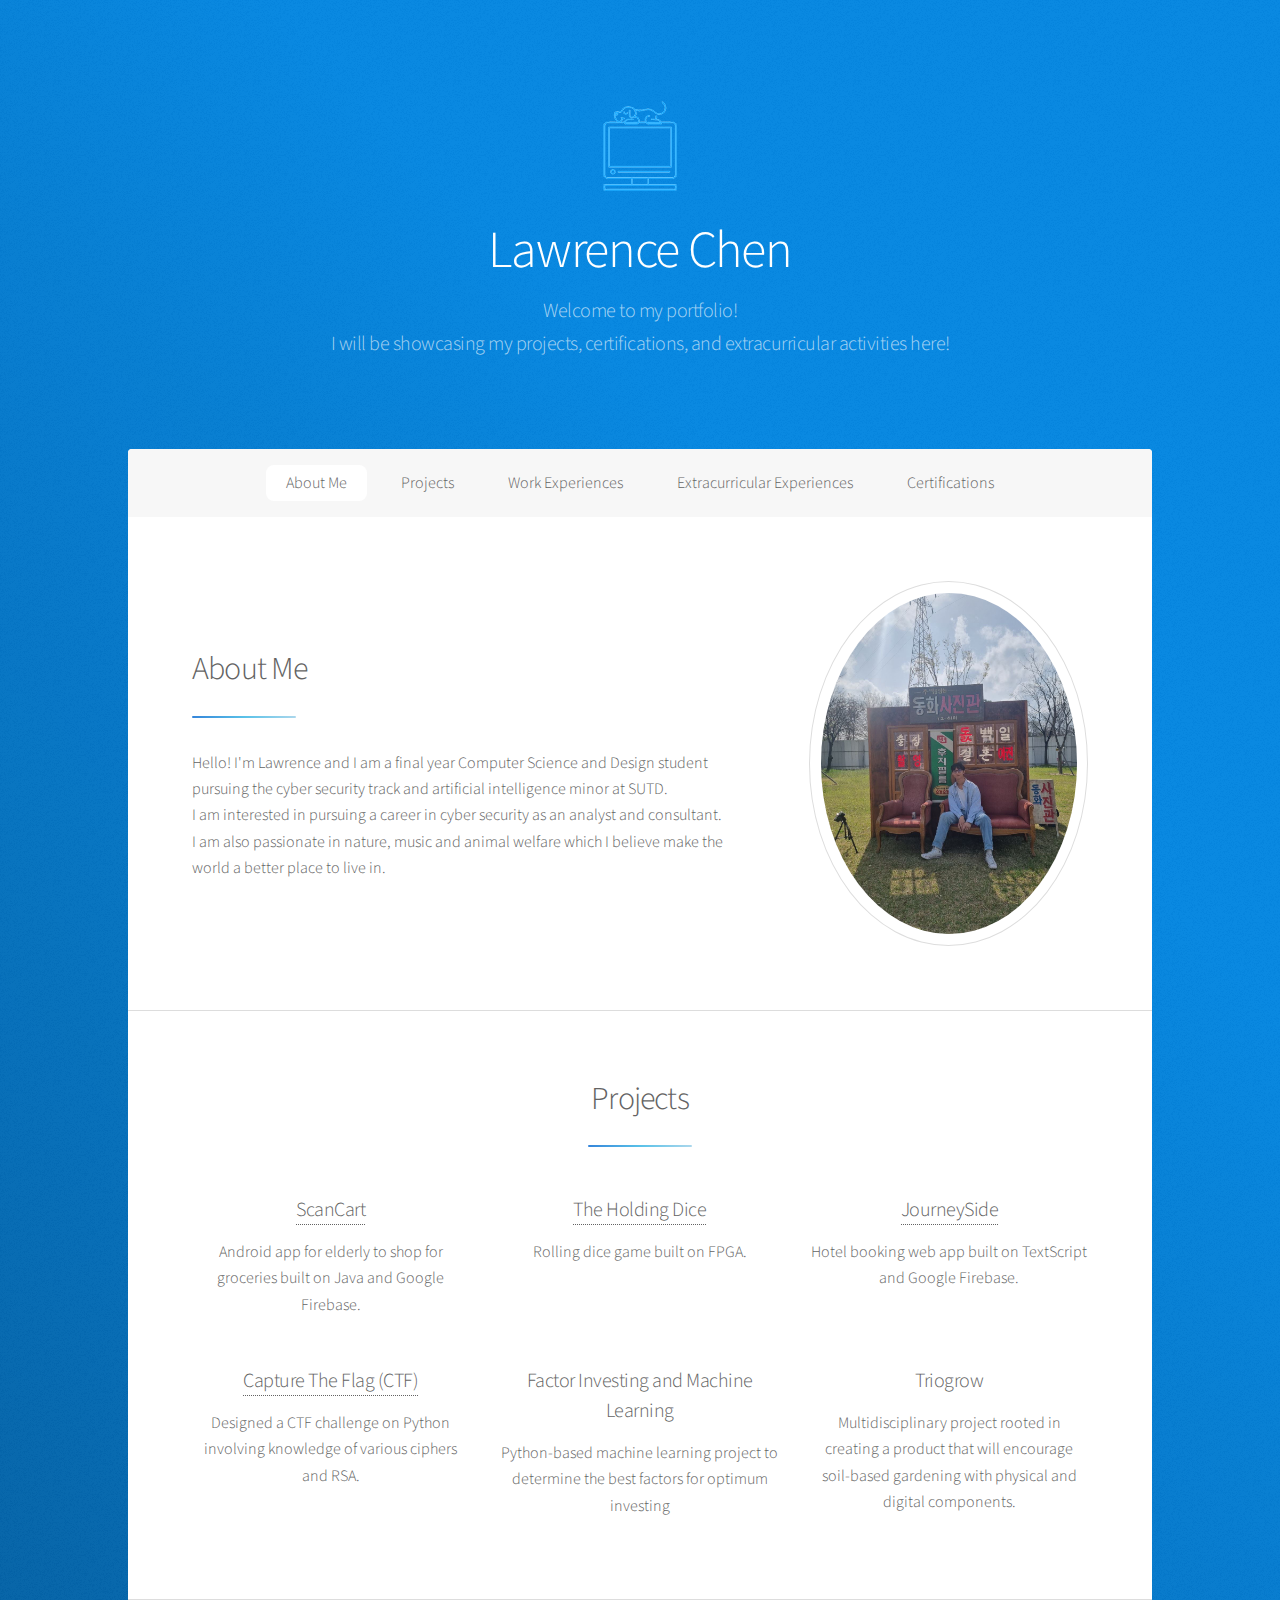
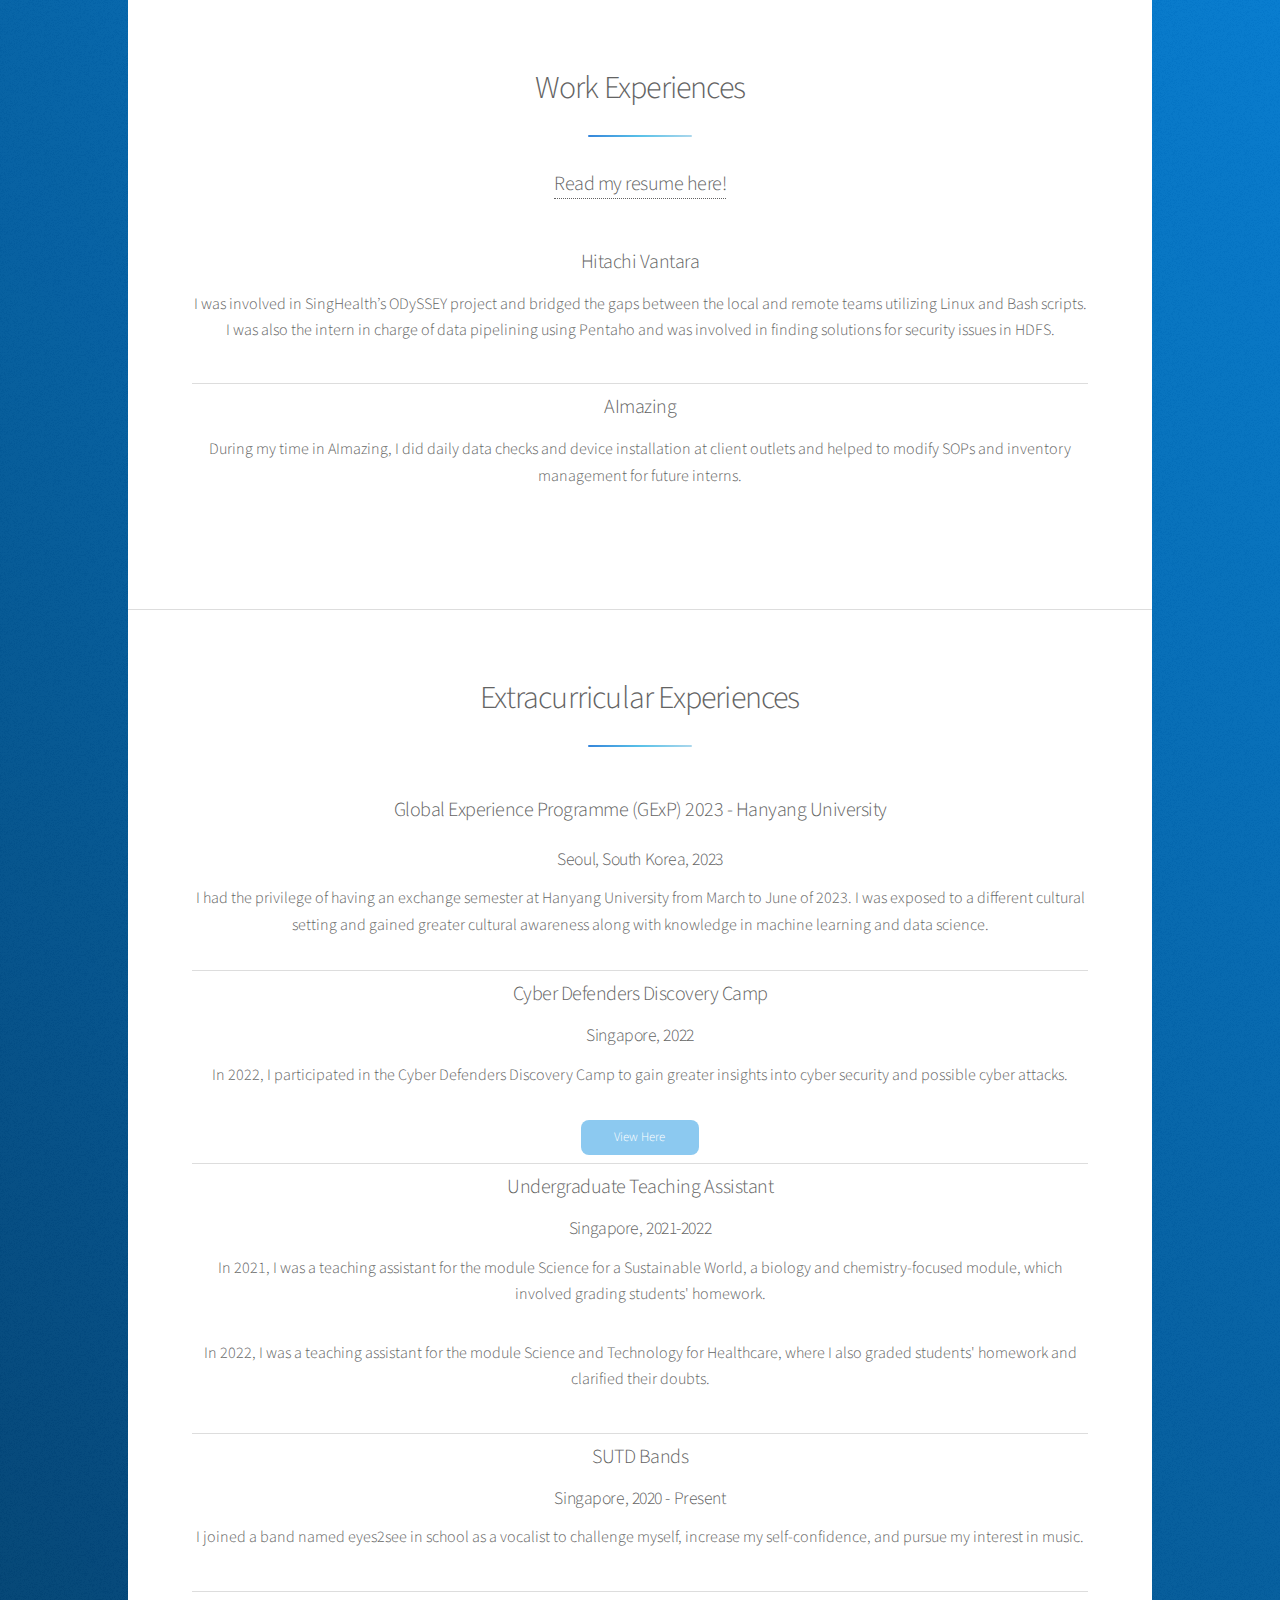
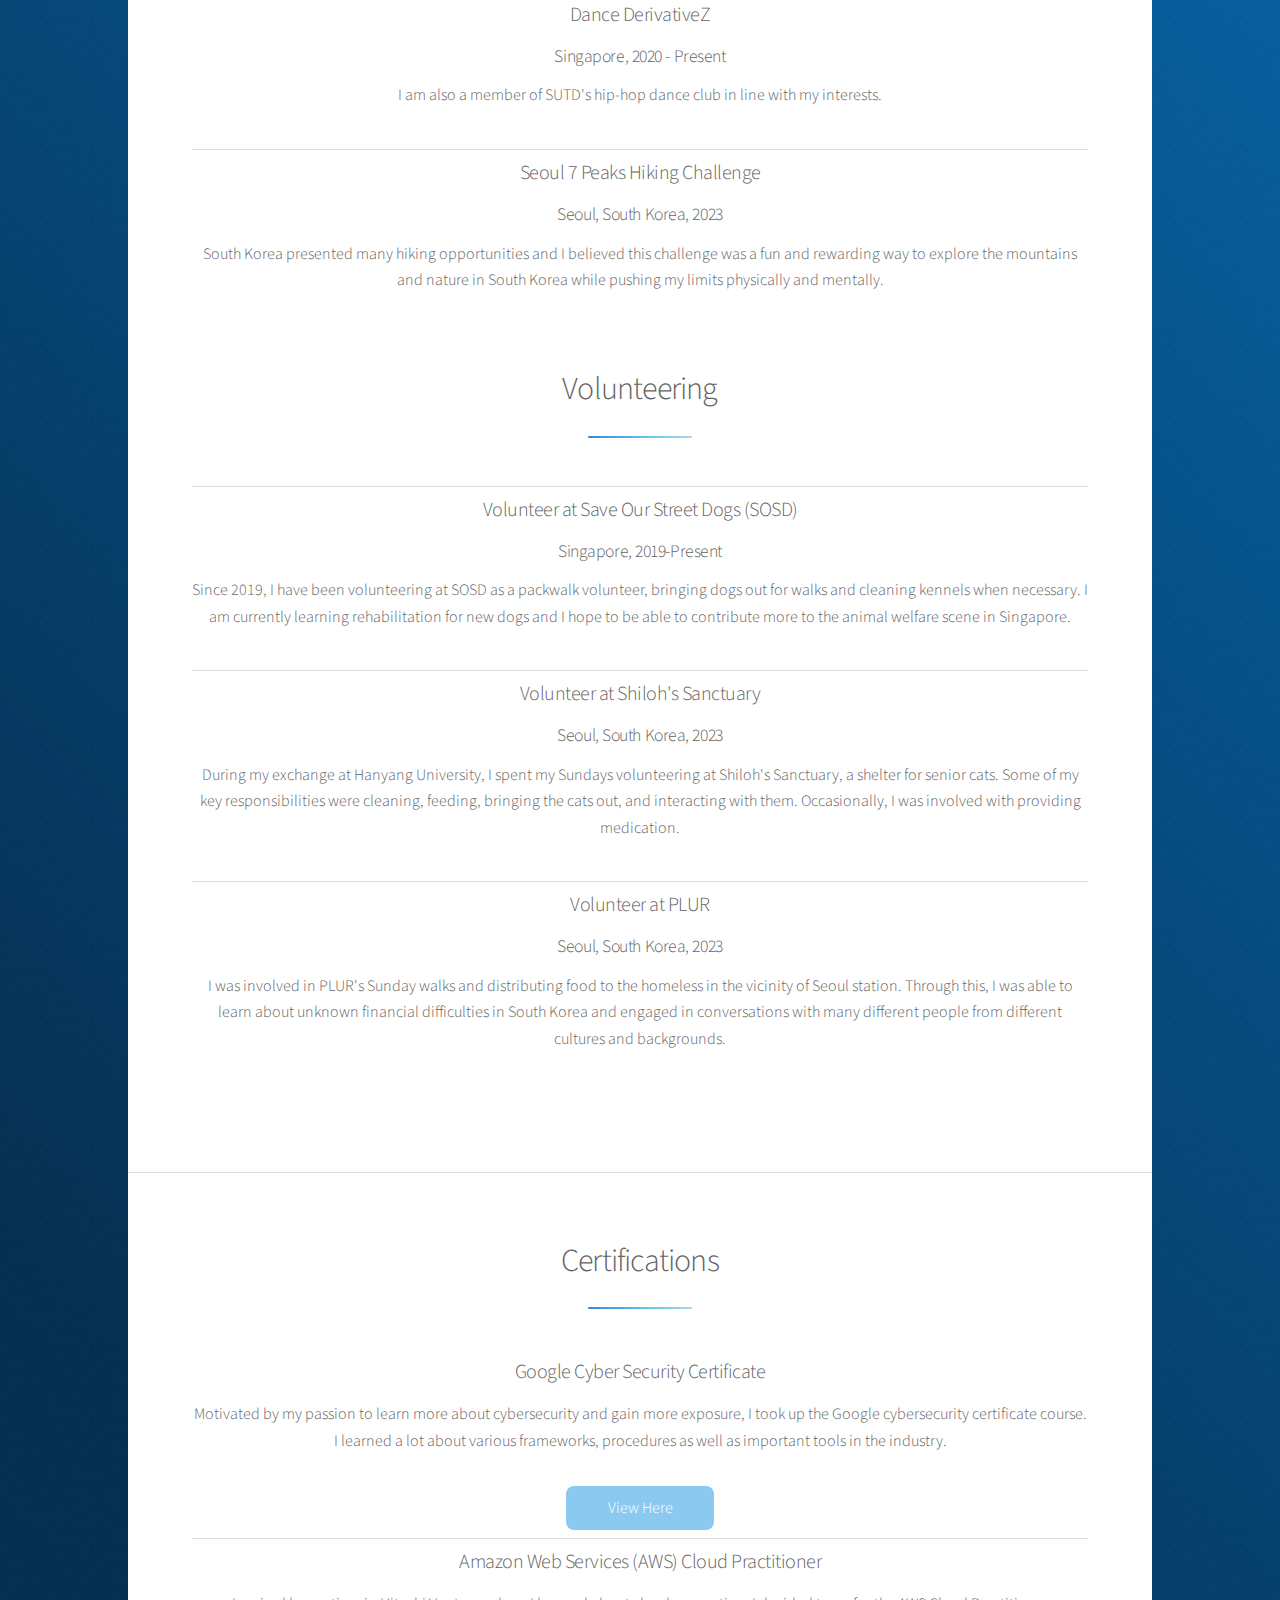
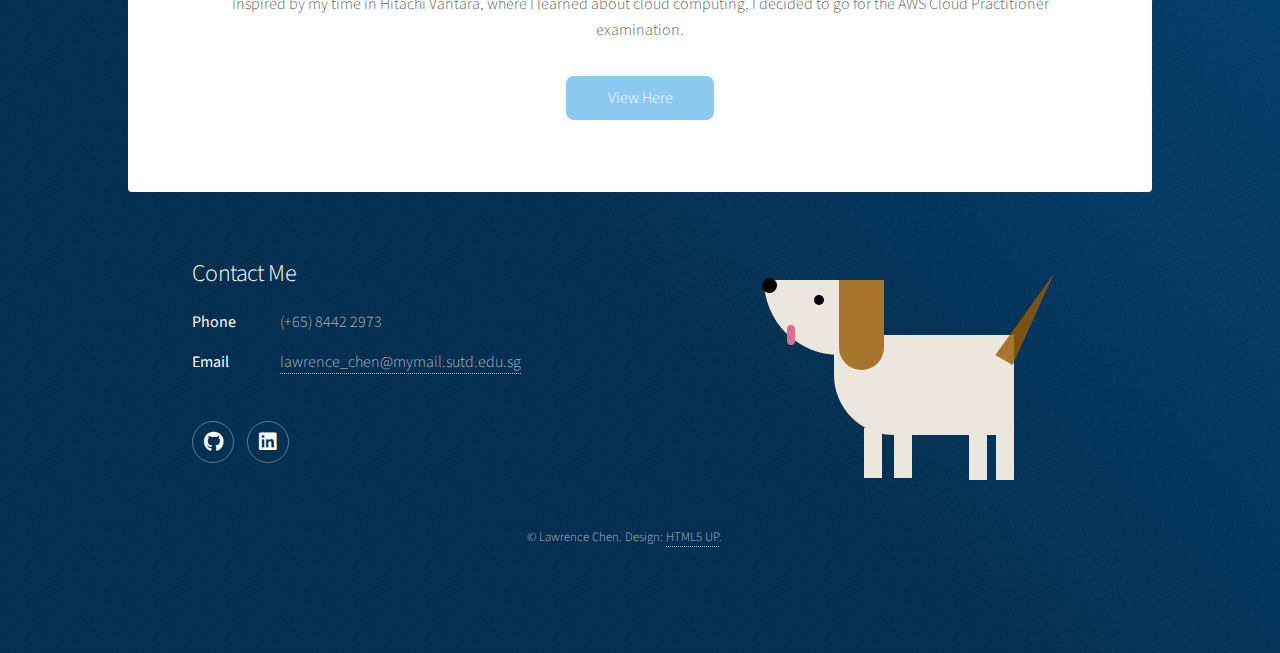
<file: index.html>
<!DOCTYPE HTML>
<!--
	Stellar by HTML5 UP
	html5up.net | @ajlkn
	Free for personal and commercial use under the CCA 3.0 license (html5up.net/license)
-->
<html>
	<head>
		<title>Lawrence Chen</title>
		<meta charset="utf-8" />
		<meta name="viewport" content="width=device-width, initial-scale=1, user-scalable=no" />
		<link rel="stylesheet" href="assets/css/main.css" />
		<noscript><link rel="stylesheet" href="assets/css/noscript.css" /></noscript>
		<link rel="stylesheet" href="assets/css/dog.css" />
	</head>
	<body class="is-preload">

		<!-- Wrapper -->
			<div id="wrapper">

				<!-- Header -->
					<header id="header" class="alt">
						<span class="logo"><img src="images/CC.png" alt="" /></span>
						<h1>Lawrence Chen</h1>
						<p>Welcome to my portfolio! <br />
							I will be showcasing my projects, certifications, and extracurricular activities here!<br />
					</header>

				<!-- Nav -->
					<nav id="nav">
						<ul>
							<li><a href="#intro" class="active">About Me</a></li>
							<li><a href="#first">Projects</a></li>
							<li><a href="#second">Work Experiences</a></li>
							<li><a href="#third">Extracurricular Experiences</a></li>
							<li><a href="#cta">Certifications</a></li>
						</ul>
					</nav>

				<!-- Main -->
					<div id="main">

						<!-- Introduction -->
							<section id="intro" class="main">
								<div class="spotlight">
									<div class="content">
										<header class="major">
											<h2>About Me</h2>
										</header>
										<p>Hello! I'm Lawrence and I am a final year Computer Science and Design student pursuing the cyber security track and artificial intelligence minor at SUTD. <br>

											I am interested in pursuing a career in cyber security as an analyst and consultant.<br>
											 I am also passionate in nature, music and animal welfare which I believe make the world a better place to live in.<br></p>
									</div>
									<span class="image"><img src="images/IMG_1890.JPG" alt="" /></span>
								</div>
							</section>

						<!-- First Section -->
							<section id="first" class="main special">
								<header class="major">
									<h2>Projects</h2>
								</header>
								<ul class="features">
									<li>
										<h3><a href="https://github.com/milselarch/scancart">ScanCart</a></h3>
										<p>Android app for elderly to shop for groceries built on Java and Google Firebase.</p>
									</li>
									<li>
										<h3><a href="https://github.com/CasKei/toying_with_fpga">The Holding Dice</a></h3>
										<p>Rolling dice game built on FPGA.</p>
									</li>
									<li>
										<h3><a href="https://github.com/johnlim2019/journeyside-esc-T5-project">JourneySide</a></h3>
										<p>Hotel booking web app built on TextScript and Google Firebase. </p>
									</li>
									<li>
										<h3><a href="https://github.com/lawraisins/CaptureTheFlag">Capture The Flag (CTF)</a></h3>
										<p>Designed a CTF challenge on Python involving knowledge of various ciphers and RSA. </p>
									</li>
									<li>
										<h3>Factor Investing and Machine Learning</h3>
										<p> Python-based machine learning project to determine the best factors for optimum investing </p>
									</li>
									<li>
										<h3>Triogrow</h3>
										<p>Multidisciplinary project rooted in creating a product that will encourage soil-based gardening with physical and digital components. </p>
									</li>								
								</ul>
								<footer class="major">	
								</footer>
							</section>

						<!-- Second Section -->
							<section id="second" class="main special">
								<header class="major">
									<h2>Work Experiences</h2>
									<h3><a href="Resume.docx">Read my resume here!</a></h3>
								</header>
								<ul class="alt">
								<li>
								<h3> Hitachi Vantara</h3>
								<p> I was involved in SingHealth’s ODySSEY project and bridged the gaps between the local and remote teams utilizing Linux and Bash scripts.
								I was also the intern in charge of data pipelining using Pentaho and was involved in finding solutions for security issues in HDFS.
									</p>
								</li>
								<li>
								<h3> AImazing</h3>
								<p>During my time in AImazing, I did daily data checks and device installation at client outlets and helped to modify SOPs and inventory management for future interns. 
									</p>
								</li>
								</ul>
								<footer class="major">
								</footer>
							</section>

						<!-- Third Section -->
						<section id="third" class="main special">
							<header class="major">
								<h2>Extracurricular Experiences</h2>
							</header>
							<ul class="alt">
							<li><h3>Global Experience Programme (GExP) 2023 - Hanyang University</h3></li>
							<h4>Seoul, South Korea, 2023</h4>
							<p>I had the privilege of having an exchange semester at Hanyang University from March to June of 2023. I was exposed to a different cultural setting and gained greater cultural awareness along with knowledge in machine learning and data science.</p>

							<li><h3>Cyber Defenders Discovery Camp</h3>
							<h4>Singapore, 2022</h4>
							<p>In 2022, I participated in the Cyber Defenders Discovery Camp to gain greater insights into cyber security and possible cyber attacks.</p>
							<a href="https://certificates.nextid.com/certificate?id=56d658f3-36c2-4398-acaa-2b2e6ac01e6d" class="button primary small">View Here</a>
							</li>
							
							<li><h3>Undergraduate Teaching Assistant</h3>
							<h4>Singapore, 2021-2022</h4>
							<p>In 2021, I was a teaching assistant for the module Science for a Sustainable World, a biology and chemistry-focused module, which involved grading students' homework. </p>
							<p> In 2022, I was a teaching assistant for the module Science and Technology for Healthcare, where I also graded students' homework and clarified their doubts. </p>	
							</li>
							<li><h3>SUTD Bands</h3>
								<h4>Singapore, 2020 - Present</h4>
								<p>I joined a band named eyes2see in school as a vocalist to challenge myself, increase my self-confidence, and pursue my interest in music.  <br> </p>
								</li>
							<li><h3>Dance DerivativeZ</h3>
									<h4>Singapore, 2020 - Present</h4>
									<p>I am also a member of SUTD's hip-hop dance club in line with my interests.</p>
								</li>
							<li><h3>Seoul 7 Peaks Hiking Challenge</h3>
									<h4>Seoul, South Korea, 2023</h4>
									<p>South Korea presented many hiking opportunities and I believed this challenge was a fun and rewarding way to explore the mountains and nature in South Korea while pushing my limits physically and mentally.</p>
								</li>
								</ul>
							<ul class="alt">
							<header class="major">
								<h2>Volunteering</h2>
							</header>
							<li>
							<h3>Volunteer at Save Our Street Dogs (SOSD)</h3>
							<h4>Singapore, 2019-Present</h4>
							<p>Since 2019, I have been volunteering at SOSD as a packwalk volunteer, bringing dogs out for walks and cleaning kennels when necessary. I am currently learning rehabilitation for new dogs and I hope to be able to contribute more to the animal welfare scene in Singapore.</p>
							</li>
							<li>
							<h3>Volunteer at Shiloh's Sanctuary</h3>
							<h4>Seoul, South Korea, 2023</h4>
							<p>During my exchange at Hanyang University, I spent my Sundays volunteering at Shiloh's Sanctuary, a shelter for senior cats. Some of my key responsibilities were cleaning, feeding, bringing the cats out, and interacting with them. Occasionally, I was involved with providing medication.</p>
							</li>
							<li>
							<h3>Volunteer at PLUR</h3>
							<h4>Seoul, South Korea, 2023</h4>
							<p>I was involved in PLUR's Sunday walks and distributing food to the homeless in the vicinity of Seoul station. Through this, I was able to learn about unknown financial difficulties in South Korea and engaged in conversations with many different people from different cultures and backgrounds.</p>	
							</li>
							</ul>
							<footer class="major">
							</footer>
						</section>

					<!-- Get Started -->
						<section id="cta" class="main special">
							<header class="major">
								<h2>Certifications</h2>
							</header>
							<ul class="alt">
							<li>
							<h3>Google Cyber Security Certificate</h3>
							<p>Motivated by my passion to learn more about cybersecurity and gain more exposure, I took up the Google cybersecurity certificate course.<br>
							I learned a lot about various frameworks, procedures as well as important tools in the industry.</p>
								<a href="https://www.credly.com/badges/696420a5-a70d-41c9-a026-1a040c3967b5/linked_in_profile" class="button primary">View Here</a>
							</li>
							<li>
								<h3>Amazon Web Services (AWS) Cloud Practitioner</h3>
							<p>Inspired by my time in Hitachi Vantara, where I learned about cloud computing, I decided to go for the AWS Cloud Practitioner examination.</p>
								<a href="https://www.credly.com/badges/b08df29b-bb9b-40e9-bf2f-7fec1650a676/linked_in_profile" class="button primary">View Here</a>
							</li>
							</ul>
							</section>

				</div>

				<!-- Footer -->
					<footer id="footer">
						<section>
							<h2>Contact Me</h2>
							<dl class="alt">
								<dt>Phone</dt>
								<dd>(+65) 8442 2973</dd>
								<dt>Email</dt>
								<dd><a href="#">lawrence_chen@mymail.sutd.edu.sg</a></dd>
							</dl>
							<ul class="icons">
								<li><a href="https://github.com/lawraisins" class="icon brands fa-github alt"><span class="label">GitHub</span></a></li>
								<li><a href="https://www.linkedin.com/in/lawrencechenqingzhao/" class="icon brands fa-linkedin alt"><span class="label">GitHub</span></a></li>
							</ul>
						</section>
						<section>
							<div class="dog">
								<div class="body"></div>
								<div class="leg1"></div>
								<div class="leg2"></div>
								<div class="leg3"></div>
								<div class="leg4"></div>
								<div class="tail"></div>
								<div class="ear"></div>
								<div class="nose"></div>
								<div class="eye"></div>
								<div class="tongue"></div>
							</div>
	
						</section>
						
						<p class="copyright">&copy; Lawrence Chen. Design: <a href="https://html5up.net">HTML5 UP</a>.</p>

					
					
					</footer>

			</div>

		<!-- Scripts -->
			<script src="assets/js/jquery.min.js"></script>
			<script src="assets/js/jquery.scrollex.min.js"></script>
			<script src="assets/js/jquery.scrolly.min.js"></script>
			<script src="assets/js/browser.min.js"></script>
			<script src="assets/js/breakpoints.min.js"></script>
			<script src="assets/js/util.js"></script>
			<script src="assets/js/main.js"></script>

	</body>
</html>
</file>
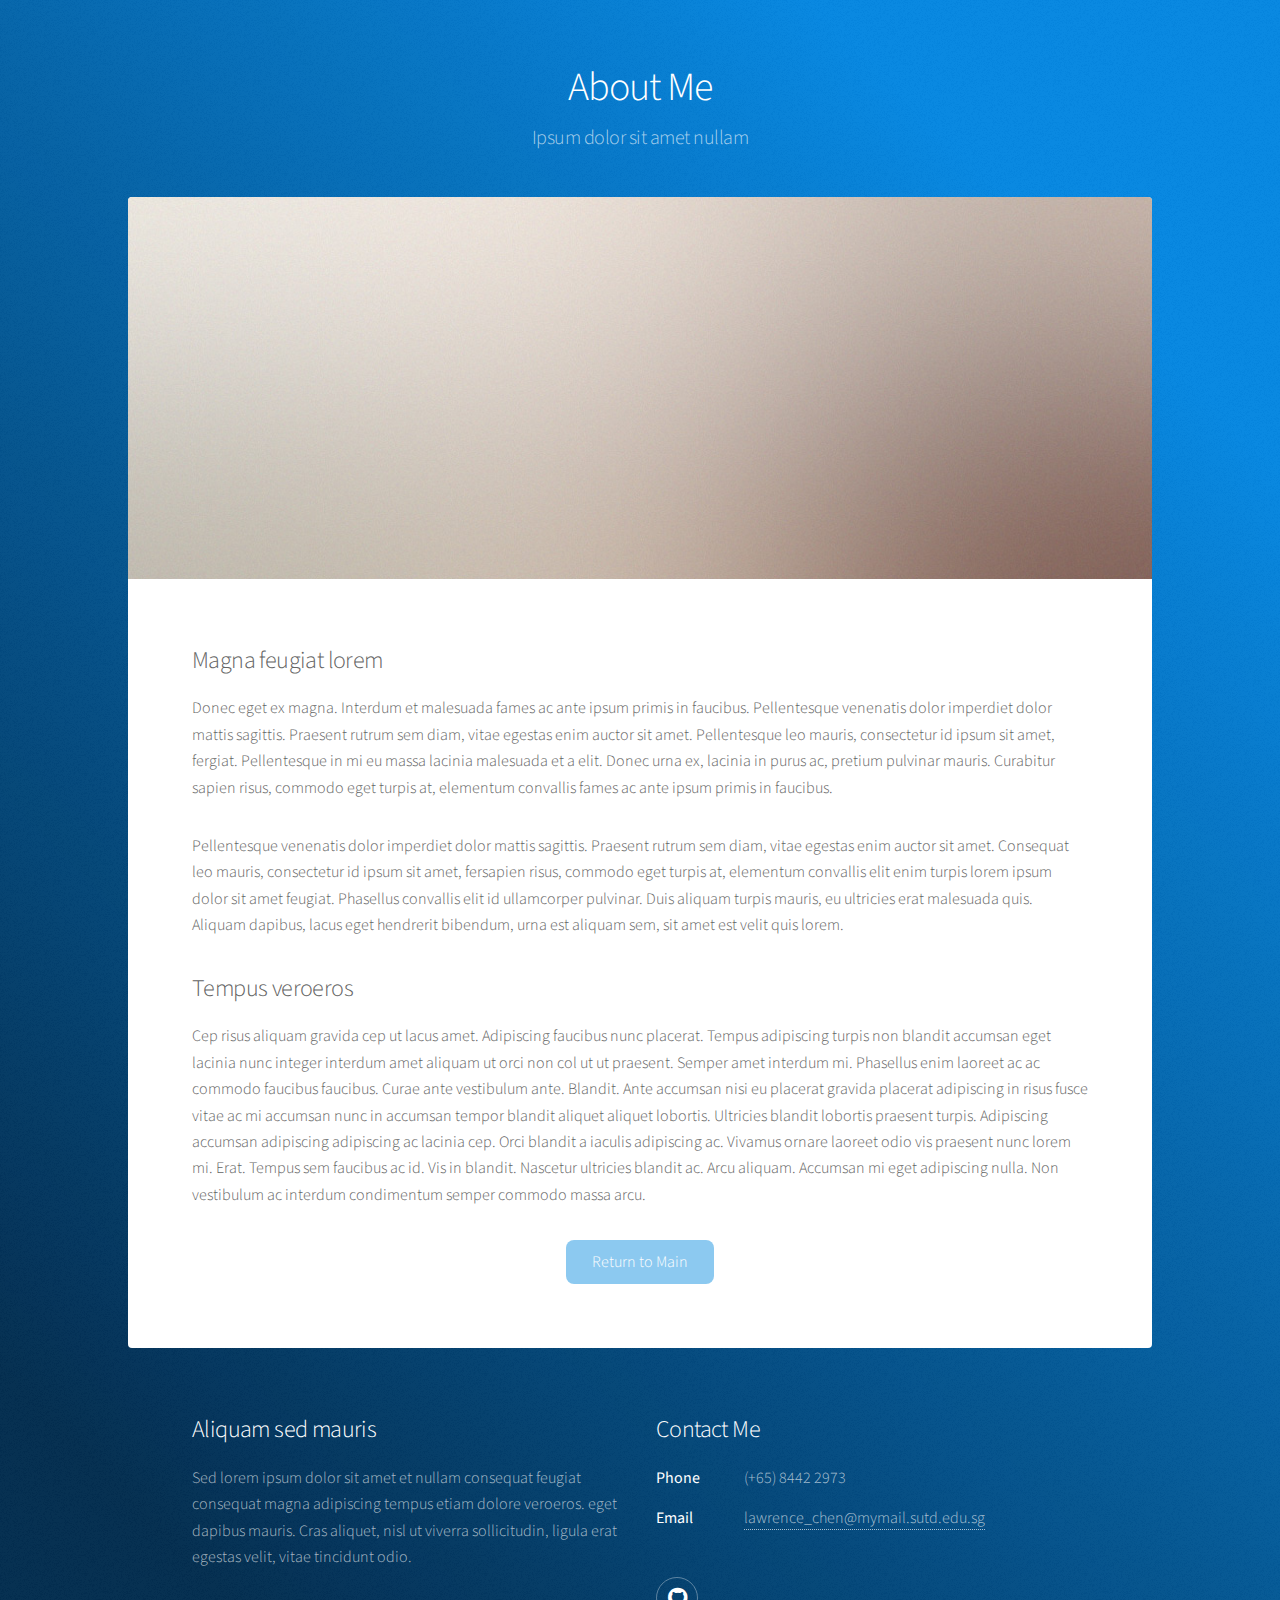
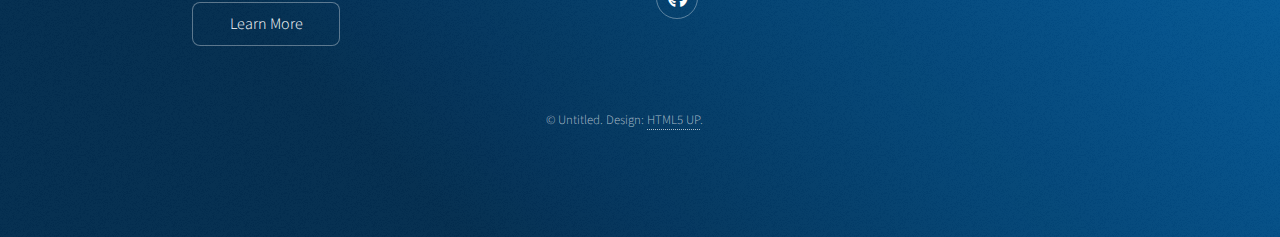
<file: aboutme.html>
<!DOCTYPE HTML>
<!--
	Stellar by HTML5 UP
	html5up.net | @ajlkn
	Free for personal and commercial use under the CCA 3.0 license (html5up.net/license)
-->
<html>
	<head>
		<title>About Me</title>
		<meta charset="utf-8" />
		<meta name="viewport" content="width=device-width, initial-scale=1, user-scalable=no" />
		<link rel="stylesheet" href="assets/css/main.css" />
		<noscript><link rel="stylesheet" href="assets/css/noscript.css" /></noscript>
	</head>
	<body class="is-preload">

		<!-- Wrapper -->
			<div id="wrapper">

				<!-- Header -->
					<header id="header">
						<h1>About Me</h1>
						<p>Ipsum dolor sit amet nullam</p>
					</header>

				<!-- Main -->
					<div id="main">

						<!-- Content -->
							<section id="content" class="main">
								<span class="image main"><img src="images/pic04.jpg" alt="" /></span>
								<h2>Magna feugiat lorem</h2>
								<p>Donec eget ex magna. Interdum et malesuada fames ac ante ipsum primis in faucibus. Pellentesque venenatis dolor imperdiet dolor mattis sagittis. Praesent rutrum sem diam, vitae egestas enim auctor sit amet. Pellentesque leo mauris, consectetur id ipsum sit amet, fergiat. Pellentesque in mi eu massa lacinia malesuada et a elit. Donec urna ex, lacinia in purus ac, pretium pulvinar mauris. Curabitur sapien risus, commodo eget turpis at, elementum convallis fames ac ante ipsum primis in faucibus.</p>
								<p>Pellentesque venenatis dolor imperdiet dolor mattis sagittis. Praesent rutrum sem diam, vitae egestas enim auctor sit amet. Consequat leo mauris, consectetur id ipsum sit amet, fersapien risus, commodo eget turpis at, elementum convallis elit enim turpis lorem ipsum dolor sit amet feugiat. Phasellus convallis elit id ullamcorper pulvinar. Duis aliquam turpis mauris, eu ultricies erat malesuada quis. Aliquam dapibus, lacus eget hendrerit bibendum, urna est aliquam sem, sit amet est velit quis lorem.</p>
								<h2>Tempus veroeros</h2>
								<p>Cep risus aliquam gravida cep ut lacus amet. Adipiscing faucibus nunc placerat. Tempus adipiscing turpis non blandit accumsan eget lacinia nunc integer interdum amet aliquam ut orci non col ut ut praesent. Semper amet interdum mi. Phasellus enim laoreet ac ac commodo faucibus faucibus. Curae ante vestibulum ante. Blandit. Ante accumsan nisi eu placerat gravida placerat adipiscing in risus fusce vitae ac mi accumsan nunc in accumsan tempor blandit aliquet aliquet lobortis. Ultricies blandit lobortis praesent turpis. Adipiscing accumsan adipiscing adipiscing ac lacinia cep. Orci blandit a iaculis adipiscing ac. Vivamus ornare laoreet odio vis praesent nunc lorem mi. Erat. Tempus sem faucibus ac id. Vis in blandit. Nascetur ultricies blandit ac. Arcu aliquam. Accumsan mi eget adipiscing nulla. Non vestibulum ac interdum condimentum semper commodo massa arcu.</p>
								<p style="text-align:center;"><a href="index.html" class="button primary">Return to Main</a></p>
							</section>


					</div>

				<!-- Footer -->
				<footer id="footer">
					<section>
						<h2>Aliquam sed mauris</h2>
						<p>Sed lorem ipsum dolor sit amet et nullam consequat feugiat consequat magna adipiscing tempus etiam dolore veroeros. eget dapibus mauris. Cras aliquet, nisl ut viverra sollicitudin, ligula erat egestas velit, vitae tincidunt odio.</p>
						<ul class="actions">
							<li><a href="generic.html" class="button">Learn More</a></li>
						</ul>
					</section>
					<section>
						<h2>Contact Me</h2>
						<dl class="alt">
							<dt>Phone</dt>
							<dd>(+65) 8442 2973</dd>
							<dt>Email</dt>
							<dd><a href="#">lawrence_chen@mymail.sutd.edu.sg</a></dd>
						</dl>
						<ul class="icons">
							<li><a href="https://github.com/lawraisins" class="icon brands fa-github alt"><span class="label">GitHub</span></a></li>
						</ul>
					</section>
					<p class="copyright">&copy; Untitled. Design: <a href="https://html5up.net">HTML5 UP</a>.</p>
				</footer>

		</div>

		<!-- Scripts -->
			<script src="assets/js/jquery.min.js"></script>
			<script src="assets/js/jquery.scrollex.min.js"></script>
			<script src="assets/js/jquery.scrolly.min.js"></script>
			<script src="assets/js/browser.min.js"></script>
			<script src="assets/js/breakpoints.min.js"></script>
			<script src="assets/js/util.js"></script>
			<script src="assets/js/main.js"></script>

	</body>
</html>
</file>
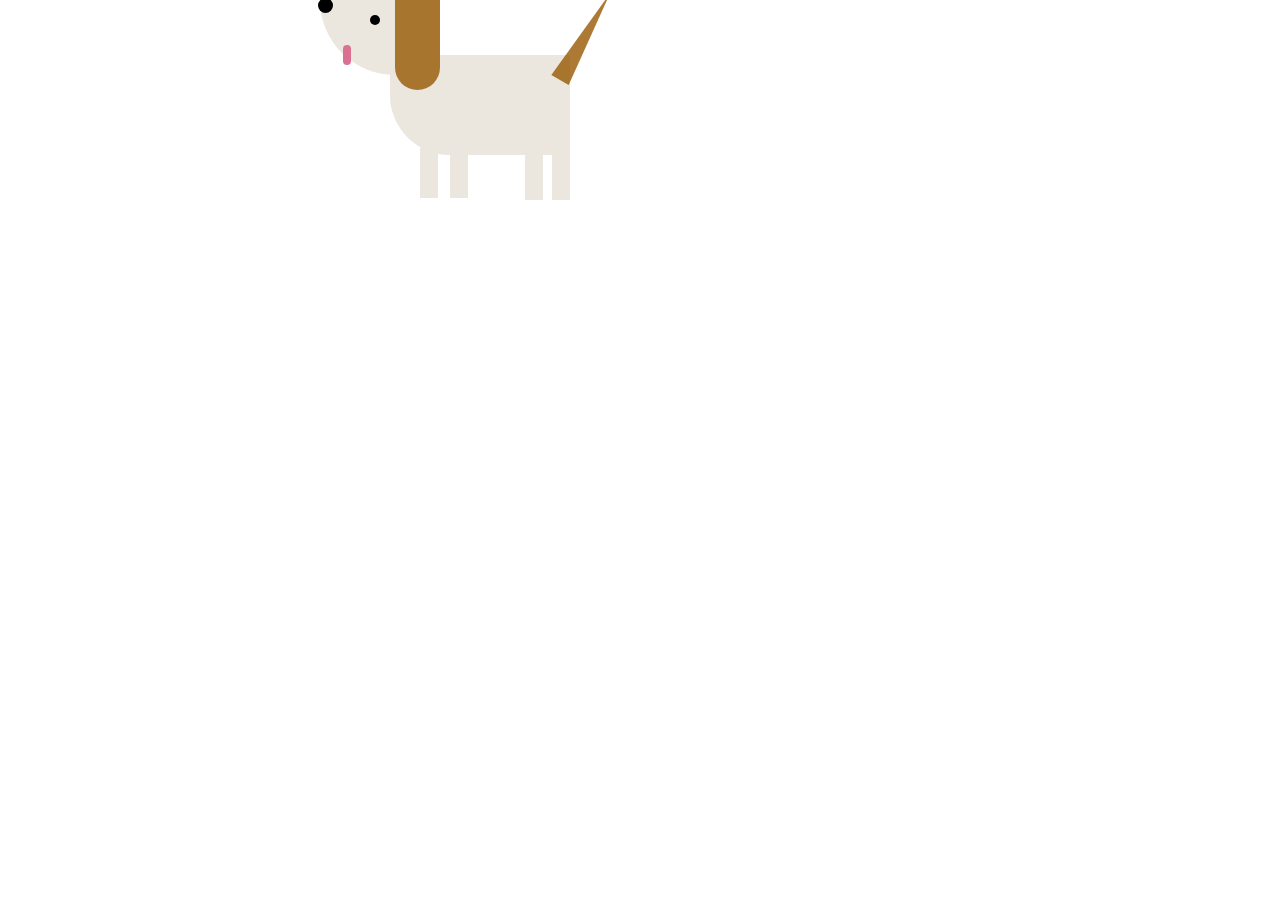
<file: dog.html>
<!DOCTYPE html>
<html>
    <head>
        <title>Dog</title>
        <link rel="stylesheet" href="assets/css/dog.css">
    </head>
    <body>
        <div class="dog">
            <div class="body"></div>
            <div class="patch"></div>
            <div class="leg1"></div>
            <div class="leg2"></div>
            <div class="leg3"></div>
            <div class="leg4"></div>
            <div class="tail"></div>
            <div class="ear"></div>
            <div class="nose"></div>
            <div class="eye"></div>
            <div class="tongue"></div>
        </div>
    </body>
</html>
</file>
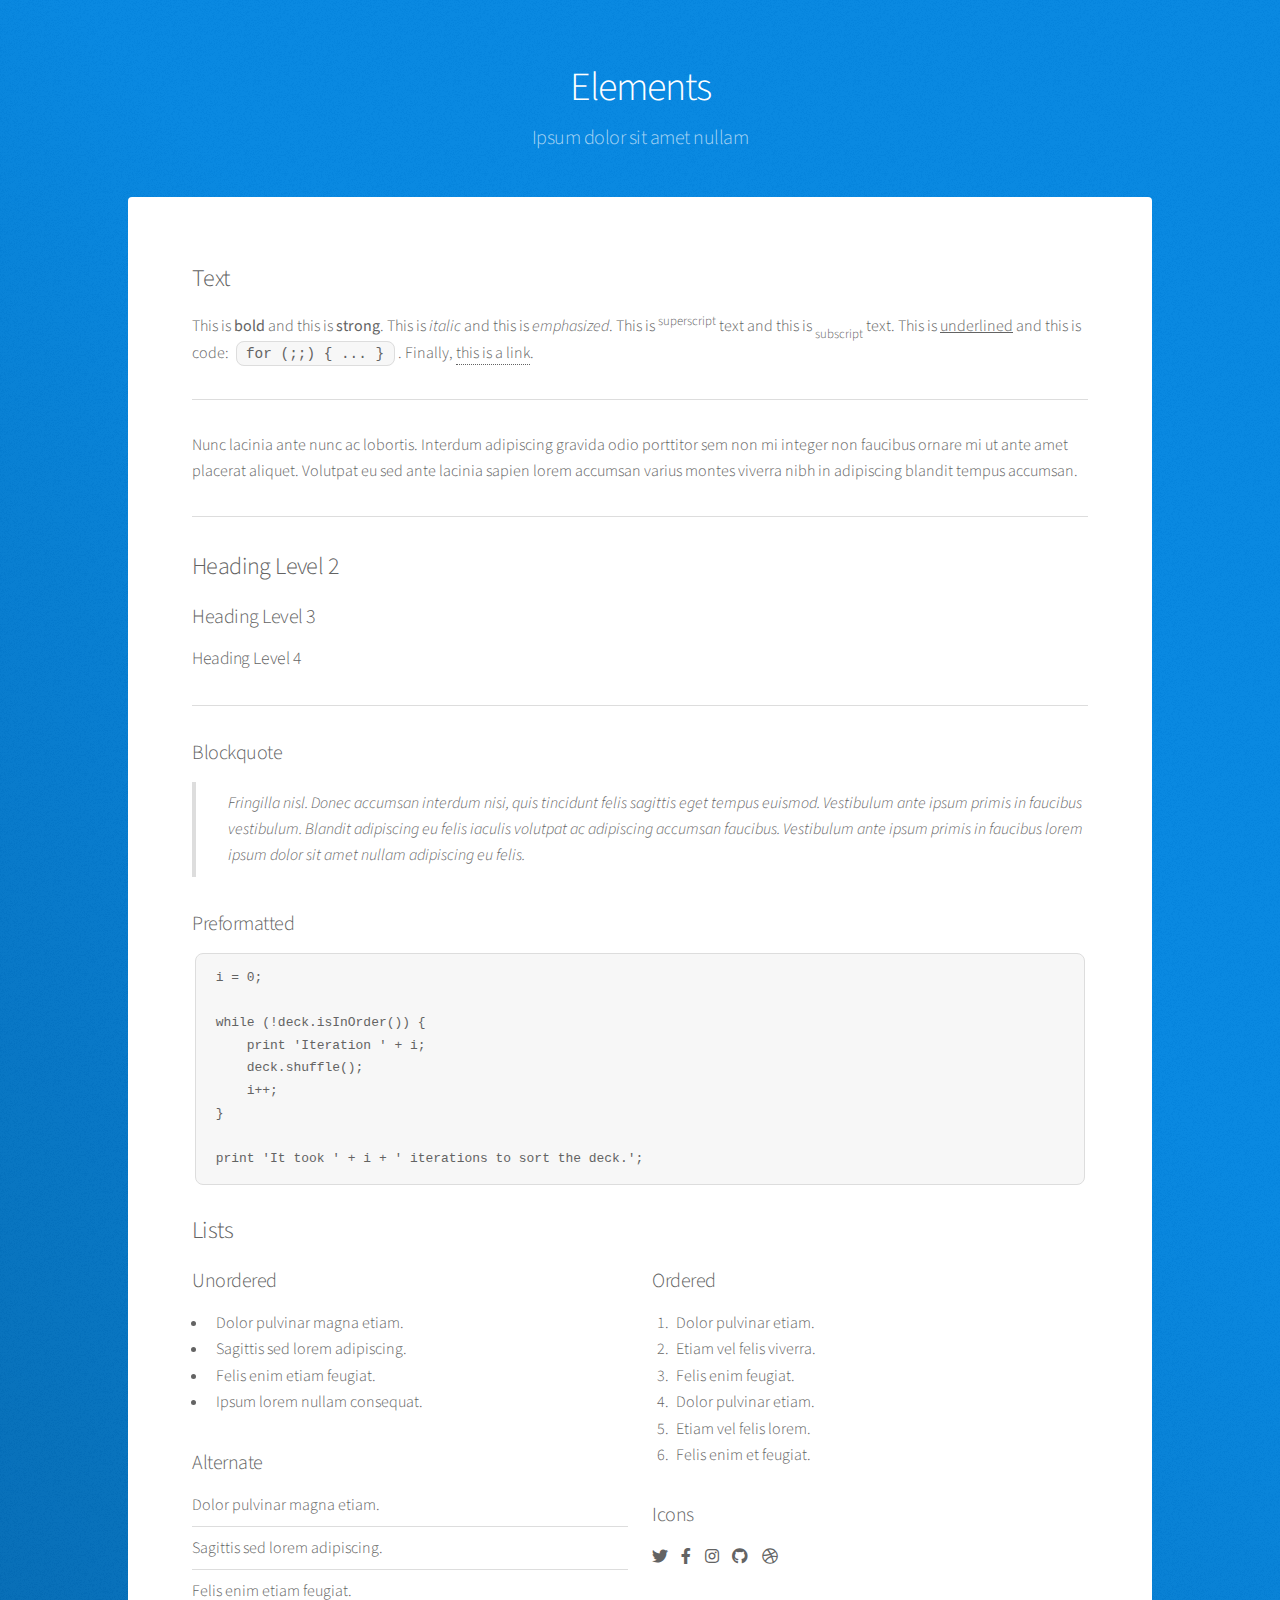
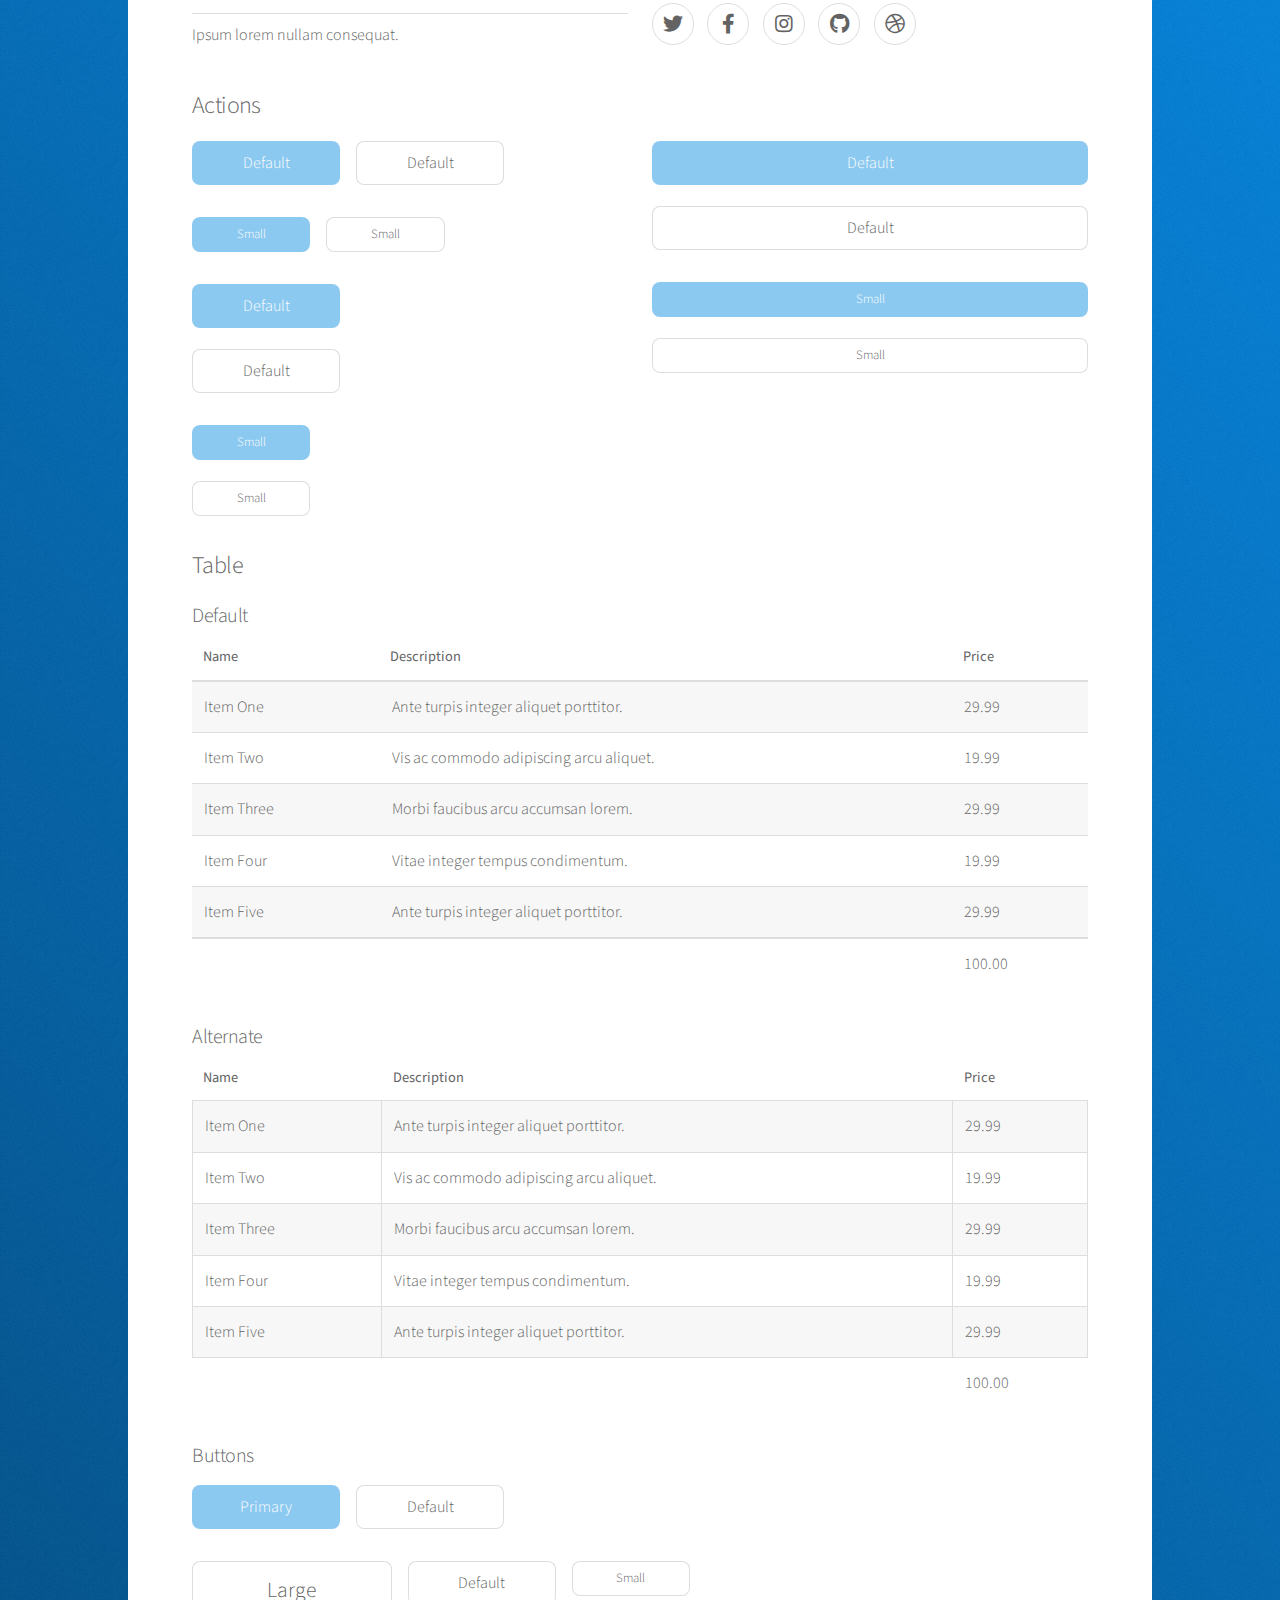
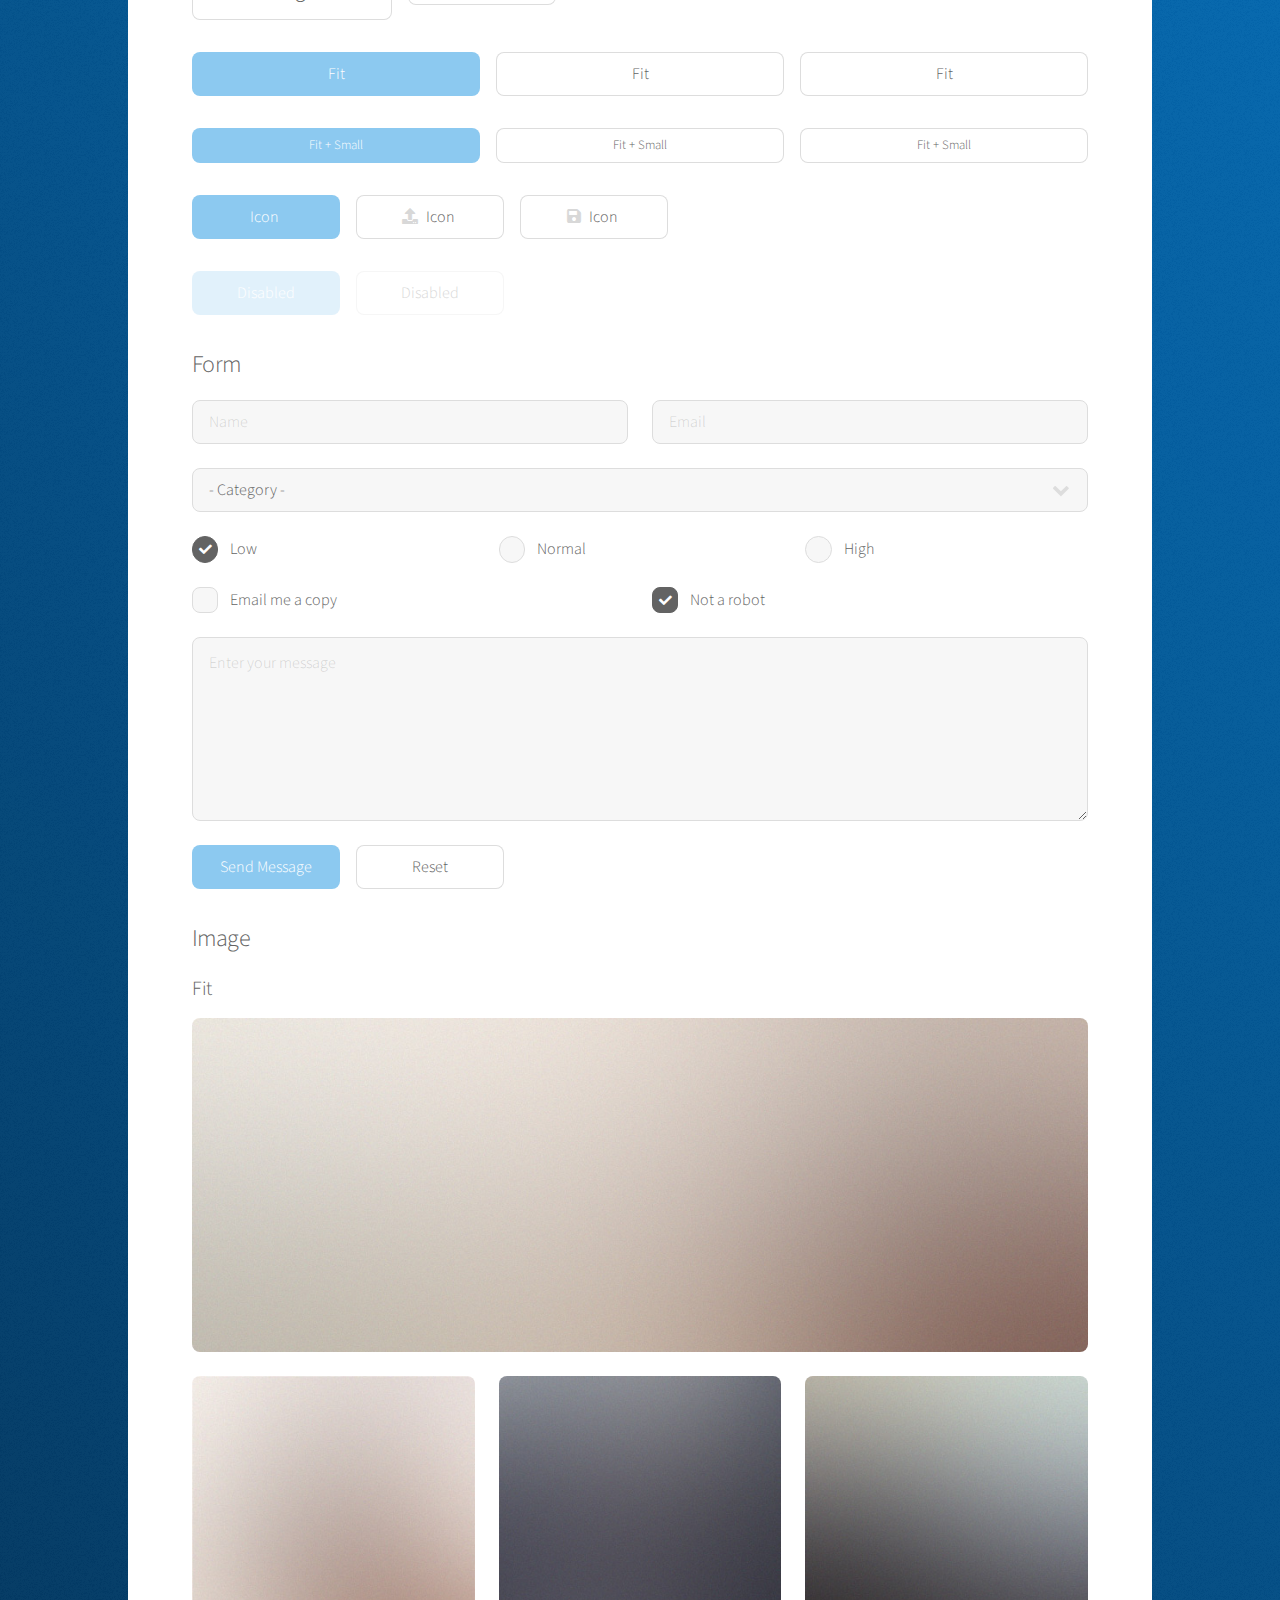
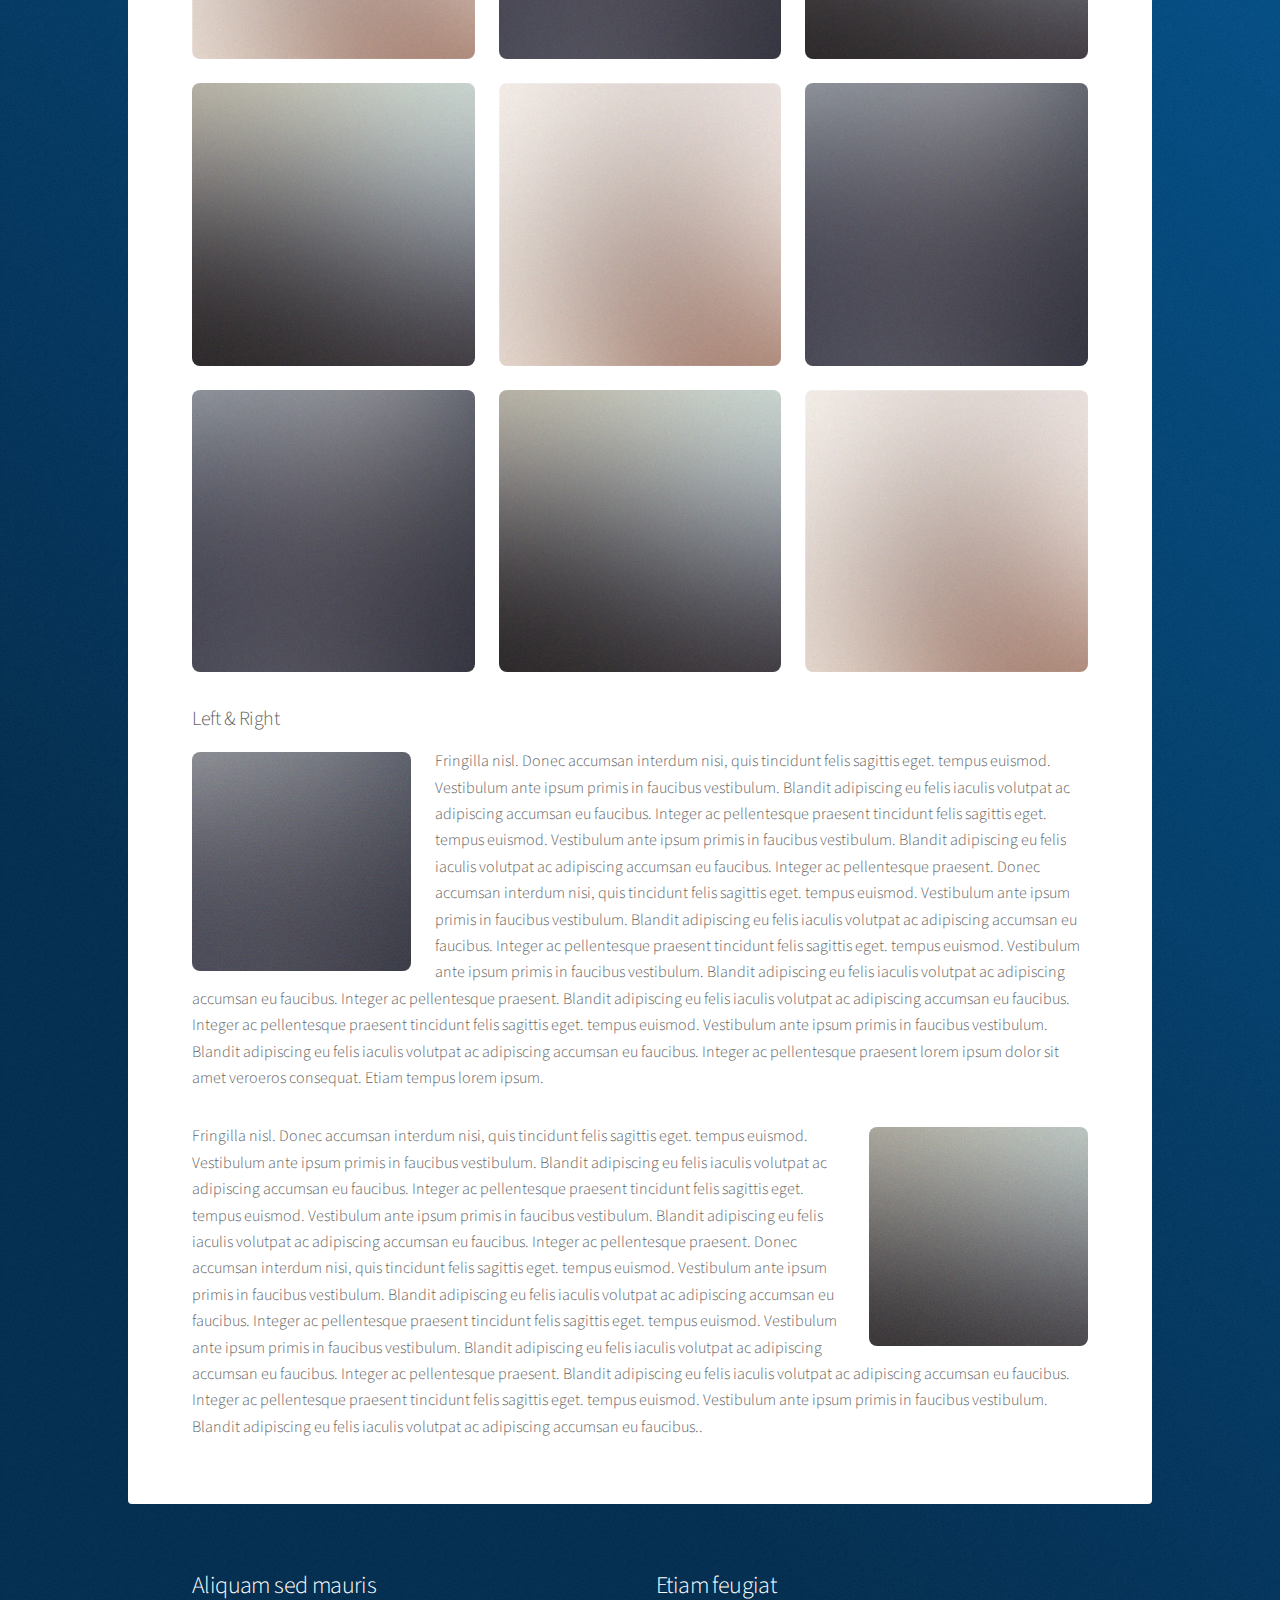
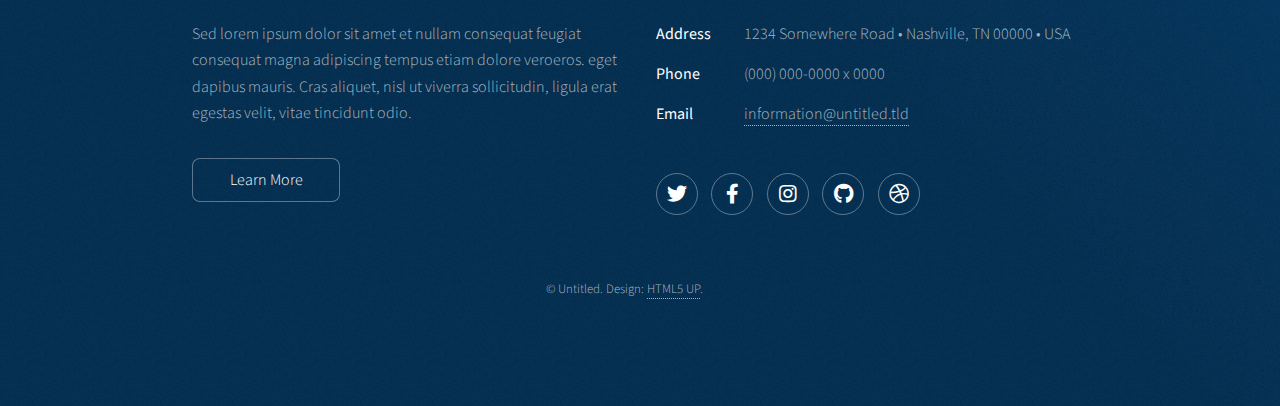
<file: elements.html>
<!DOCTYPE HTML>
<!--
	Stellar by HTML5 UP
	html5up.net | @ajlkn
	Free for personal and commercial use under the CCA 3.0 license (html5up.net/license)
-->
<html>
	<head>
		<title>Elements - Stellar by HTML5 UP</title>
		<meta charset="utf-8" />
		<meta name="viewport" content="width=device-width, initial-scale=1, user-scalable=no" />
		<link rel="stylesheet" href="assets/css/main.css" />
		<noscript><link rel="stylesheet" href="assets/css/noscript.css" /></noscript>
	</head>
	<body class="is-preload">

		<!-- Wrapper -->
			<div id="wrapper">

				<!-- Header -->
					<header id="header">
						<h1>Elements</h1>
						<p>Ipsum dolor sit amet nullam</p>
					</header>

				<!-- Main -->
					<div id="main">

						<!-- Content -->
							<section id="content" class="main">

								<!-- Text -->
									<section>
										<h2>Text</h2>
										<p>This is <b>bold</b> and this is <strong>strong</strong>. This is <i>italic</i> and this is <em>emphasized</em>.
										This is <sup>superscript</sup> text and this is <sub>subscript</sub> text.
										This is <u>underlined</u> and this is code: <code>for (;;) { ... }</code>. Finally, <a href="#">this is a link</a>.</p>
										<hr />
										<p>Nunc lacinia ante nunc ac lobortis. Interdum adipiscing gravida odio porttitor sem non mi integer non faucibus ornare mi ut ante amet placerat aliquet. Volutpat eu sed ante lacinia sapien lorem accumsan varius montes viverra nibh in adipiscing blandit tempus accumsan.</p>
										<hr />
										<h2>Heading Level 2</h2>
										<h3>Heading Level 3</h3>
										<h4>Heading Level 4</h4>
										<hr />
										<h3>Blockquote</h3>
										<blockquote>Fringilla nisl. Donec accumsan interdum nisi, quis tincidunt felis sagittis eget tempus euismod. Vestibulum ante ipsum primis in faucibus vestibulum. Blandit adipiscing eu felis iaculis volutpat ac adipiscing accumsan faucibus. Vestibulum ante ipsum primis in faucibus lorem ipsum dolor sit amet nullam adipiscing eu felis.</blockquote>
										<h3>Preformatted</h3>
										<pre><code>i = 0;

while (!deck.isInOrder()) {
    print 'Iteration ' + i;
    deck.shuffle();
    i++;
}

print 'It took ' + i + ' iterations to sort the deck.';</code></pre>
									</section>

								<!-- Lists -->
									<section>
										<h2>Lists</h2>
										<div class="row">
											<div class="col-6 col-12-medium">
												<h3>Unordered</h3>
												<ul>
													<li>Dolor pulvinar magna etiam.</li>
													<li>Sagittis sed lorem adipiscing.</li>
													<li>Felis enim etiam feugiat.</li>
													<li>Ipsum lorem nullam consequat.</li>
												</ul>
												<h3>Alternate</h3>
												<ul class="alt">
													<li>Dolor pulvinar magna etiam.</li>
													<li>Sagittis sed lorem adipiscing.</li>
													<li>Felis enim etiam feugiat.</li>
													<li>Ipsum lorem nullam consequat.</li>
												</ul>
											</div>
											<div class="col-6 col-12-medium">
												<h3>Ordered</h3>
												<ol>
													<li>Dolor pulvinar etiam.</li>
													<li>Etiam vel felis viverra.</li>
													<li>Felis enim feugiat.</li>
													<li>Dolor pulvinar etiam.</li>
													<li>Etiam vel felis lorem.</li>
													<li>Felis enim et feugiat.</li>
												</ol>
												<h3>Icons</h3>
												<ul class="icons">
													<li><a href="#" class="icon brands fa-twitter"><span class="label">Twitter</span></a></li>
													<li><a href="#" class="icon brands fa-facebook-f"><span class="label">Facebook</span></a></li>
													<li><a href="#" class="icon brands fa-instagram"><span class="label">Instagram</span></a></li>
													<li><a href="#" class="icon brands fa-github"><span class="label">GitHub</span></a></li>
													<li><a href="#" class="icon brands fa-dribbble"><span class="label">Dribbble</span></a></li>
												</ul>
												<ul class="icons">
													<li><a href="#" class="icon brands alt fa-twitter"><span class="label">Twitter</span></a></li>
													<li><a href="#" class="icon brands alt fa-facebook-f"><span class="label">Facebook</span></a></li>
													<li><a href="#" class="icon brands alt fa-instagram"><span class="label">Instagram</span></a></li>
													<li><a href="#" class="icon brands alt fa-github"><span class="label">GitHub</span></a></li>
													<li><a href="#" class="icon brands alt fa-dribbble"><span class="label">Dribbble</span></a></li>
												</ul>
											</div>
										</div>
										<h2>Actions</h2>
										<div class="row">
											<div class="col-6 col-12-medium">
												<ul class="actions">
													<li><a href="#" class="button primary">Default</a></li>
													<li><a href="#" class="button">Default</a></li>
												</ul>
												<ul class="actions small">
													<li><a href="#" class="button primary small">Small</a></li>
													<li><a href="#" class="button small">Small</a></li>
												</ul>
												<ul class="actions stacked">
													<li><a href="#" class="button primary">Default</a></li>
													<li><a href="#" class="button">Default</a></li>
												</ul>
												<ul class="actions stacked">
													<li><a href="#" class="button primary small">Small</a></li>
													<li><a href="#" class="button small">Small</a></li>
												</ul>
											</div>
											<div class="col-6 col-12-medium">
												<ul class="actions stacked">
													<li><a href="#" class="button primary fit">Default</a></li>
													<li><a href="#" class="button fit">Default</a></li>
												</ul>
												<ul class="actions stacked">
													<li><a href="#" class="button primary small fit">Small</a></li>
													<li><a href="#" class="button small fit">Small</a></li>
												</ul>
											</div>
										</div>
									</section>

								<!-- Table -->
									<section>
										<h2>Table</h2>
										<h3>Default</h3>
										<div class="table-wrapper">
											<table>
												<thead>
													<tr>
														<th>Name</th>
														<th>Description</th>
														<th>Price</th>
													</tr>
												</thead>
												<tbody>
													<tr>
														<td>Item One</td>
														<td>Ante turpis integer aliquet porttitor.</td>
														<td>29.99</td>
													</tr>
													<tr>
														<td>Item Two</td>
														<td>Vis ac commodo adipiscing arcu aliquet.</td>
														<td>19.99</td>
													</tr>
													<tr>
														<td>Item Three</td>
														<td> Morbi faucibus arcu accumsan lorem.</td>
														<td>29.99</td>
													</tr>
													<tr>
														<td>Item Four</td>
														<td>Vitae integer tempus condimentum.</td>
														<td>19.99</td>
													</tr>
													<tr>
														<td>Item Five</td>
														<td>Ante turpis integer aliquet porttitor.</td>
														<td>29.99</td>
													</tr>
												</tbody>
												<tfoot>
													<tr>
														<td colspan="2"></td>
														<td>100.00</td>
													</tr>
												</tfoot>
											</table>
										</div>

										<h3>Alternate</h3>
										<div class="table-wrapper">
											<table class="alt">
												<thead>
													<tr>
														<th>Name</th>
														<th>Description</th>
														<th>Price</th>
													</tr>
												</thead>
												<tbody>
													<tr>
														<td>Item One</td>
														<td>Ante turpis integer aliquet porttitor.</td>
														<td>29.99</td>
													</tr>
													<tr>
														<td>Item Two</td>
														<td>Vis ac commodo adipiscing arcu aliquet.</td>
														<td>19.99</td>
													</tr>
													<tr>
														<td>Item Three</td>
														<td> Morbi faucibus arcu accumsan lorem.</td>
														<td>29.99</td>
													</tr>
													<tr>
														<td>Item Four</td>
														<td>Vitae integer tempus condimentum.</td>
														<td>19.99</td>
													</tr>
													<tr>
														<td>Item Five</td>
														<td>Ante turpis integer aliquet porttitor.</td>
														<td>29.99</td>
													</tr>
												</tbody>
												<tfoot>
													<tr>
														<td colspan="2"></td>
														<td>100.00</td>
													</tr>
												</tfoot>
											</table>
										</div>
									</section>

								<!-- Buttons -->
									<section>
										<h3>Buttons</h3>
										<ul class="actions">
											<li><a href="#" class="button primary">Primary</a></li>
											<li><a href="#" class="button">Default</a></li>
										</ul>
										<ul class="actions">
											<li><a href="#" class="button large">Large</a></li>
											<li><a href="#" class="button">Default</a></li>
											<li><a href="#" class="button small">Small</a></li>
										</ul>
										<ul class="actions fit">
											<li><a href="#" class="button primary fit">Fit</a></li>
											<li><a href="#" class="button fit">Fit</a></li>
											<li><a href="#" class="button fit">Fit</a></li>
										</ul>
										<ul class="actions fit small">
											<li><a href="#" class="button primary fit small">Fit + Small</a></li>
											<li><a href="#" class="button fit small">Fit + Small</a></li>
											<li><a href="#" class="button fit small">Fit + Small</a></li>
										</ul>
										<ul class="actions">
											<li><a href="#" class="button primary icon solidfa-download">Icon</a></li>
											<li><a href="#" class="button icon solid fa-upload">Icon</a></li>
											<li><a href="#" class="button icon solid fa-save">Icon</a></li>
										</ul>
										<ul class="actions">
											<li><span class="button primary disabled">Disabled</span></li>
											<li><span class="button disabled">Disabled</span></li>
										</ul>
									</section>

								<!-- Form -->
									<section>
										<h2>Form</h2>
										<form method="post" action="#">
											<div class="row gtr-uniform">
												<div class="col-6 col-12-xsmall">
													<input type="text" name="demo-name" id="demo-name" value="" placeholder="Name" />
												</div>
												<div class="col-6 col-12-xsmall">
													<input type="email" name="demo-email" id="demo-email" value="" placeholder="Email" />
												</div>
												<div class="col-12">
													<select name="demo-category" id="demo-category">
														<option value="">- Category -</option>
														<option value="1">Manufacturing</option>
														<option value="1">Shipping</option>
														<option value="1">Administration</option>
														<option value="1">Human Resources</option>
													</select>
												</div>
												<div class="col-4 col-12-small">
													<input type="radio" id="demo-priority-low" name="demo-priority" checked>
													<label for="demo-priority-low">Low</label>
												</div>
												<div class="col-4 col-12-small">
													<input type="radio" id="demo-priority-normal" name="demo-priority">
													<label for="demo-priority-normal">Normal</label>
												</div>
												<div class="col-4 col-12-small">
													<input type="radio" id="demo-priority-high" name="demo-priority">
													<label for="demo-priority-high">High</label>
												</div>
												<div class="col-6 col-12-small">
													<input type="checkbox" id="demo-copy" name="demo-copy">
													<label for="demo-copy">Email me a copy</label>
												</div>
												<div class="col-6 col-12-small">
													<input type="checkbox" id="demo-human" name="demo-human" checked>
													<label for="demo-human">Not a robot</label>
												</div>
												<div class="col-12">
													<textarea name="demo-message" id="demo-message" placeholder="Enter your message" rows="6"></textarea>
												</div>
												<div class="col-12">
													<ul class="actions">
														<li><input type="submit" value="Send Message" class="primary" /></li>
														<li><input type="reset" value="Reset" /></li>
													</ul>
												</div>
											</div>
										</form>
									</section>

								<!-- Image -->
									<section>
										<h2>Image</h2>
										<h3>Fit</h3>
										<div class="box alt">
											<div class="row gtr-uniform">
												<div class="col-12"><span class="image fit"><img src="images/pic04.jpg" alt="" /></span></div>
												<div class="col-4"><span class="image fit"><img src="images/pic01.jpg" alt="" /></span></div>
												<div class="col-4"><span class="image fit"><img src="images/pic02.jpg" alt="" /></span></div>
												<div class="col-4"><span class="image fit"><img src="images/pic03.jpg" alt="" /></span></div>
												<div class="col-4"><span class="image fit"><img src="images/pic03.jpg" alt="" /></span></div>
												<div class="col-4"><span class="image fit"><img src="images/pic01.jpg" alt="" /></span></div>
												<div class="col-4"><span class="image fit"><img src="images/pic02.jpg" alt="" /></span></div>
												<div class="col-4"><span class="image fit"><img src="images/pic02.jpg" alt="" /></span></div>
												<div class="col-4"><span class="image fit"><img src="images/pic03.jpg" alt="" /></span></div>
												<div class="col-4"><span class="image fit"><img src="images/pic01.jpg" alt="" /></span></div>
											</div>
										</div>
										<h3>Left &amp; Right</h3>
										<p><span class="image left"><img src="images/pic05.jpg" alt="" /></span>Fringilla nisl. Donec accumsan interdum nisi, quis tincidunt felis sagittis eget. tempus euismod. Vestibulum ante ipsum primis in faucibus vestibulum. Blandit adipiscing eu felis iaculis volutpat ac adipiscing accumsan eu faucibus. Integer ac pellentesque praesent tincidunt felis sagittis eget. tempus euismod. Vestibulum ante ipsum primis in faucibus vestibulum. Blandit adipiscing eu felis iaculis volutpat ac adipiscing accumsan eu faucibus. Integer ac pellentesque praesent. Donec accumsan interdum nisi, quis tincidunt felis sagittis eget. tempus euismod. Vestibulum ante ipsum primis in faucibus vestibulum. Blandit adipiscing eu felis iaculis volutpat ac adipiscing accumsan eu faucibus. Integer ac pellentesque praesent tincidunt felis sagittis eget. tempus euismod. Vestibulum ante ipsum primis in faucibus vestibulum. Blandit adipiscing eu felis iaculis volutpat ac adipiscing accumsan eu faucibus. Integer ac pellentesque praesent. Blandit adipiscing eu felis iaculis volutpat ac adipiscing accumsan eu faucibus. Integer ac pellentesque praesent tincidunt felis sagittis eget. tempus euismod. Vestibulum ante ipsum primis in faucibus vestibulum. Blandit adipiscing eu felis iaculis volutpat ac adipiscing accumsan eu faucibus. Integer ac pellentesque praesent lorem ipsum dolor sit amet veroeros consequat. Etiam tempus lorem ipsum.</p>
										<p><span class="image right"><img src="images/pic06.jpg" alt="" /></span>Fringilla nisl. Donec accumsan interdum nisi, quis tincidunt felis sagittis eget. tempus euismod. Vestibulum ante ipsum primis in faucibus vestibulum. Blandit adipiscing eu felis iaculis volutpat ac adipiscing accumsan eu faucibus. Integer ac pellentesque praesent tincidunt felis sagittis eget. tempus euismod. Vestibulum ante ipsum primis in faucibus vestibulum. Blandit adipiscing eu felis iaculis volutpat ac adipiscing accumsan eu faucibus. Integer ac pellentesque praesent. Donec accumsan interdum nisi, quis tincidunt felis sagittis eget. tempus euismod. Vestibulum ante ipsum primis in faucibus vestibulum. Blandit adipiscing eu felis iaculis volutpat ac adipiscing accumsan eu faucibus. Integer ac pellentesque praesent tincidunt felis sagittis eget. tempus euismod. Vestibulum ante ipsum primis in faucibus vestibulum. Blandit adipiscing eu felis iaculis volutpat ac adipiscing accumsan eu faucibus. Integer ac pellentesque praesent. Blandit adipiscing eu felis iaculis volutpat ac adipiscing accumsan eu faucibus. Integer ac pellentesque praesent tincidunt felis sagittis eget. tempus euismod. Vestibulum ante ipsum primis in faucibus vestibulum. Blandit adipiscing eu felis iaculis volutpat ac adipiscing accumsan eu faucibus..</p>
									</section>

							</section>

					</div>

				<!-- Footer -->
					<footer id="footer">
						<section>
							<h2>Aliquam sed mauris</h2>
							<p>Sed lorem ipsum dolor sit amet et nullam consequat feugiat consequat magna adipiscing tempus etiam dolore veroeros. eget dapibus mauris. Cras aliquet, nisl ut viverra sollicitudin, ligula erat egestas velit, vitae tincidunt odio.</p>
							<ul class="actions">
								<li><a href="#" class="button">Learn More</a></li>
							</ul>
						</section>
						<section>
							<h2>Etiam feugiat</h2>
							<dl class="alt">
								<dt>Address</dt>
								<dd>1234 Somewhere Road &bull; Nashville, TN 00000 &bull; USA</dd>
								<dt>Phone</dt>
								<dd>(000) 000-0000 x 0000</dd>
								<dt>Email</dt>
								<dd><a href="#">information@untitled.tld</a></dd>
							</dl>
							<ul class="icons">
								<li><a href="#" class="icon brands fa-twitter alt"><span class="label">Twitter</span></a></li>
								<li><a href="#" class="icon brands fa-facebook-f alt"><span class="label">Facebook</span></a></li>
								<li><a href="#" class="icon brands fa-instagram alt"><span class="label">Instagram</span></a></li>
								<li><a href="#" class="icon brands fa-github alt"><span class="label">GitHub</span></a></li>
								<li><a href="#" class="icon brands fa-dribbble alt"><span class="label">Dribbble</span></a></li>
							</ul>
						</section>
						<p class="copyright">&copy; Untitled. Design: <a href="https://html5up.net">HTML5 UP</a>.</p>
					</footer>

			</div>

		<!-- Scripts -->
			<script src="assets/js/jquery.min.js"></script>
			<script src="assets/js/jquery.scrollex.min.js"></script>
			<script src="assets/js/jquery.scrolly.min.js"></script>
			<script src="assets/js/browser.min.js"></script>
			<script src="assets/js/breakpoints.min.js"></script>
			<script src="assets/js/util.js"></script>
			<script src="assets/js/main.js"></script>

	</body>
</html>
</file>
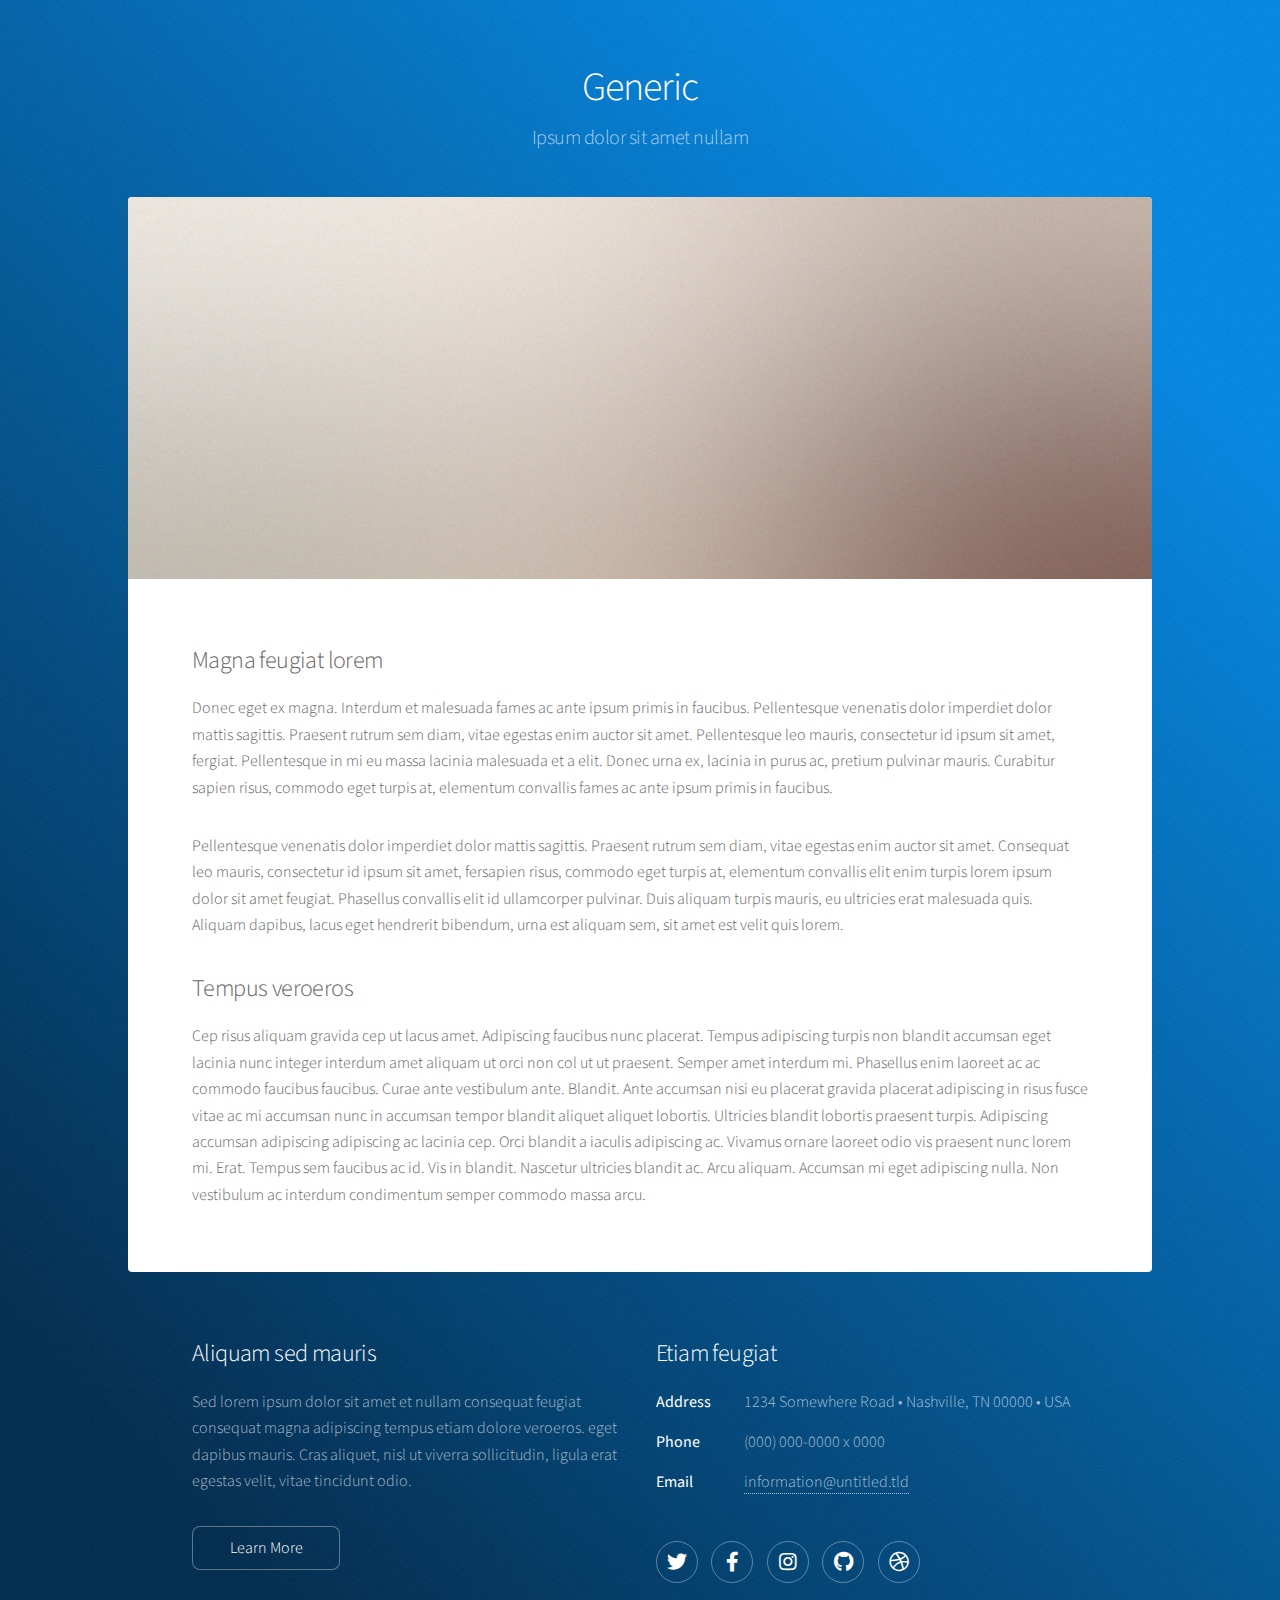
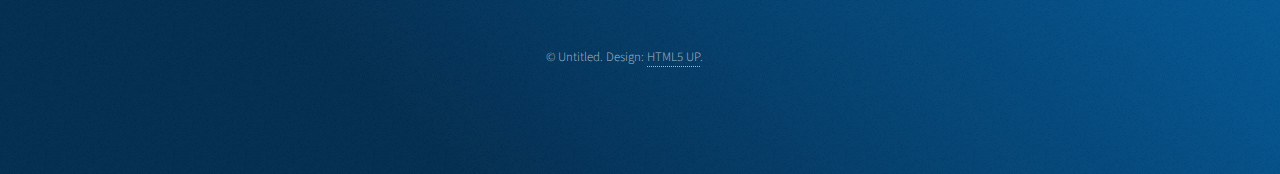
<file: generic.html>
<!DOCTYPE HTML>
<!--
	Stellar by HTML5 UP
	html5up.net | @ajlkn
	Free for personal and commercial use under the CCA 3.0 license (html5up.net/license)
-->
<html>
	<head>
		<title>Generic - Stellar by HTML5 UP</title>
		<meta charset="utf-8" />
		<meta name="viewport" content="width=device-width, initial-scale=1, user-scalable=no" />
		<link rel="stylesheet" href="assets/css/main.css" />
		<noscript><link rel="stylesheet" href="assets/css/noscript.css" /></noscript>
	</head>
	<body class="is-preload">

		<!-- Wrapper -->
			<div id="wrapper">

				<!-- Header -->
					<header id="header">
						<h1>Generic</h1>
						<p>Ipsum dolor sit amet nullam</p>
					</header>

				<!-- Main -->
					<div id="main">

						<!-- Content -->
							<section id="content" class="main">
								<span class="image main"><img src="images/pic04.jpg" alt="" /></span>
								<h2>Magna feugiat lorem</h2>
								<p>Donec eget ex magna. Interdum et malesuada fames ac ante ipsum primis in faucibus. Pellentesque venenatis dolor imperdiet dolor mattis sagittis. Praesent rutrum sem diam, vitae egestas enim auctor sit amet. Pellentesque leo mauris, consectetur id ipsum sit amet, fergiat. Pellentesque in mi eu massa lacinia malesuada et a elit. Donec urna ex, lacinia in purus ac, pretium pulvinar mauris. Curabitur sapien risus, commodo eget turpis at, elementum convallis fames ac ante ipsum primis in faucibus.</p>
								<p>Pellentesque venenatis dolor imperdiet dolor mattis sagittis. Praesent rutrum sem diam, vitae egestas enim auctor sit amet. Consequat leo mauris, consectetur id ipsum sit amet, fersapien risus, commodo eget turpis at, elementum convallis elit enim turpis lorem ipsum dolor sit amet feugiat. Phasellus convallis elit id ullamcorper pulvinar. Duis aliquam turpis mauris, eu ultricies erat malesuada quis. Aliquam dapibus, lacus eget hendrerit bibendum, urna est aliquam sem, sit amet est velit quis lorem.</p>
								<h2>Tempus veroeros</h2>
								<p>Cep risus aliquam gravida cep ut lacus amet. Adipiscing faucibus nunc placerat. Tempus adipiscing turpis non blandit accumsan eget lacinia nunc integer interdum amet aliquam ut orci non col ut ut praesent. Semper amet interdum mi. Phasellus enim laoreet ac ac commodo faucibus faucibus. Curae ante vestibulum ante. Blandit. Ante accumsan nisi eu placerat gravida placerat adipiscing in risus fusce vitae ac mi accumsan nunc in accumsan tempor blandit aliquet aliquet lobortis. Ultricies blandit lobortis praesent turpis. Adipiscing accumsan adipiscing adipiscing ac lacinia cep. Orci blandit a iaculis adipiscing ac. Vivamus ornare laoreet odio vis praesent nunc lorem mi. Erat. Tempus sem faucibus ac id. Vis in blandit. Nascetur ultricies blandit ac. Arcu aliquam. Accumsan mi eget adipiscing nulla. Non vestibulum ac interdum condimentum semper commodo massa arcu.</p>
							</section>

					</div>

				<!-- Footer -->
					<footer id="footer">
						<section>
							<h2>Aliquam sed mauris</h2>
							<p>Sed lorem ipsum dolor sit amet et nullam consequat feugiat consequat magna adipiscing tempus etiam dolore veroeros. eget dapibus mauris. Cras aliquet, nisl ut viverra sollicitudin, ligula erat egestas velit, vitae tincidunt odio.</p>
							<ul class="actions">
								<li><a href="#" class="button">Learn More</a></li>
							</ul>
						</section>
						<section>
							<h2>Etiam feugiat</h2>
							<dl class="alt">
								<dt>Address</dt>
								<dd>1234 Somewhere Road &bull; Nashville, TN 00000 &bull; USA</dd>
								<dt>Phone</dt>
								<dd>(000) 000-0000 x 0000</dd>
								<dt>Email</dt>
								<dd><a href="#">information@untitled.tld</a></dd>
							</dl>
							<ul class="icons">
								<li><a href="#" class="icon brands fa-twitter alt"><span class="label">Twitter</span></a></li>
								<li><a href="#" class="icon brands fa-facebook-f alt"><span class="label">Facebook</span></a></li>
								<li><a href="#" class="icon brands fa-instagram alt"><span class="label">Instagram</span></a></li>
								<li><a href="#" class="icon brands fa-github alt"><span class="label">GitHub</span></a></li>
								<li><a href="#" class="icon brands fa-dribbble alt"><span class="label">Dribbble</span></a></li>
							</ul>
						</section>
						<p class="copyright">&copy; Untitled. Design: <a href="https://html5up.net">HTML5 UP</a>.</p>
					</footer>

			</div>

		<!-- Scripts -->
			<script src="assets/js/jquery.min.js"></script>
			<script src="assets/js/jquery.scrollex.min.js"></script>
			<script src="assets/js/jquery.scrolly.min.js"></script>
			<script src="assets/js/browser.min.js"></script>
			<script src="assets/js/breakpoints.min.js"></script>
			<script src="assets/js/util.js"></script>
			<script src="assets/js/main.js"></script>

	</body>
</html>
</file>
<file: assets/css/noscript.css>
/*
	Stellar by HTML5 UP
	html5up.net | @ajlkn
	Free for personal and commercial use under the CCA 3.0 license (html5up.net/license)
*/

/* Header */

	body.is-preload #header.alt > * {
		opacity: 1;
	}

	body.is-preload #header.alt .logo {
		-moz-transform: none;
		-webkit-transform: none;
		-ms-transform: none;
		transform: none;
	}
</file>
<file: assets/css/dog.css>
body{
    margin: 0px;
    padding: 0px;
}

.dog{
    background-color: #ebe6de;
    height: 75px;
    width: 120px;
    position: relative;
    top: 10%;
    left: 25%;
    border-radius: 0px 0px 0px 120px;
    
}

.body{
    background-color: #ebe6de;
    height: 100px;
    width: 180px;
    position: relative;
    top: 55px;
    left: 70px;
    border-radius: 0px 0px 0px 60px;
}

.leg1, .leg2, .leg3, .leg4{
    background-color: #ebe6de;
    height: 50px;
    width: 18px;
    position: relative;
}
.leg1{
    left:100px;
    top:48px
}
.leg2{
    left:130px;
    bottom: 2px;
}
.leg3{
    left:205px;
    bottom: 50px;
    z-index: -1;
}
.leg4{
    left:232px;
    bottom:100px;
}
.tail{
    width:0;
    height:0;
    border-left: 10px solid transparent;
    border-right: 10px solid transparent;
    border-bottom: 100px solid rgba(151,89,2,0.8);
    position: relative;
    bottom: 320px;
    left: 230px;
    transform: rotate(30deg);
    transform-origin: bottom;
    animation: wag 1s infinite;
}
@keyframes wag{
    50%{
        transform:rotate(10deg);
    }
}

.ear{
    background-color: rgba(151,89,2,0.8);
    width: 45px;
    height: 90px;
    border-radius: 0px 0px 100px 100px;
    position:relative;
    left:75px;
    bottom:400px;
}

.nose{
    background-color: black;
    height:15px;
    width:15px;
    border-radius:50%;
    position:relative;
    right:2.5px;
    bottom:492px;

}
.eye{
    background-color: black;
    height:10px;
    width:10px;
    border-radius: 50%;
    position:relative;
    bottom: 490px;
    left:50px;
}
.tongue{
    background-color: palevioletred;
    height: 20px;
    width:8px;
    border-radius: 10px;
    position:relative;
    left:23px;
    bottom:470px;
    animation: wag 1s infinite;

}
</file>
<file: assets/css/main.css>
@import url(fontawesome-all.min.css);
@import 'https://fonts.googleapis.com/css?family=Source+Sans+Pro:300,400';

/*
	Stellar by HTML5 UP
	html5up.net | @ajlkn
	Free for personal and commercial use under the CCA 3.0 license (html5up.net/license)
*/

html, body, div, span, applet, object,
iframe, h1, h2, h3, h4, h5, h6, p, blockquote,
pre, a, abbr, acronym, address, big, cite,
code, del, dfn, em, img, ins, kbd, q, s, samp,
small, strike, strong, sub, sup, tt, var, b,
u, i, center, dl, dt, dd, ol, ul, li, fieldset,
form, label, legend, table, caption, tbody,
tfoot, thead, tr, th, td, article, aside,
canvas, details, embed, figure, figcaption,
footer, header, hgroup, menu, nav, output, ruby,
section, summary, time, mark, audio, video {
	margin: 0;
	padding: 0;
	border: 0;
	font-size: 100%;
	font: inherit;
	vertical-align: baseline;}

article, aside, details, figcaption, figure,
footer, header, hgroup, menu, nav, section {
	display: block;}

body {
	line-height: 1;
}

ol, ul {
	list-style: none;
}

blockquote, q {
	quotes: none;
}

	blockquote:before, blockquote:after, q:before, q:after {
		content: '';
		content: none;
	}

table {
	border-collapse: collapse;
	border-spacing: 0;
}

body {
	-webkit-text-size-adjust: none;
}

mark {
	background-color: transparent;
	color: inherit;
}

input::-moz-focus-inner {
	border: 0;
	padding: 0;
}

input, select, textarea {
	-moz-appearance: none;
	-webkit-appearance: none;
	-ms-appearance: none;
	appearance: none;
}

/* Basic */

	@-ms-viewport {
		width: device-width;
	}

	body {
		-ms-overflow-style: scrollbar;
	}

	@media screen and (max-width: 480px) {

		html, body {
			min-width: 320px;
		}

	}

	html {
		box-sizing: border-box;
	}

	*, *:before, *:after {
		box-sizing: inherit;
	}

	body {
		background-color: #B8EEE0;
		background-image: url("images/overlay.png"), -moz-linear-gradient(45deg, #002b4d 15%, #0487e2 85%);
		background-image: url("images/overlay.png"), -webkit-linear-gradient(45deg, #002b4d 15%, #0487e2 85%);
		background-image: url("images/overlay.png"), -ms-linear-gradient(45deg, #002b4d 15%, #0487e2 85%);
		background-image: url("images/overlay.png"), linear-gradient(45deg, #002b4d 15%, #0487e2 85%);
	}

		body.is-preload *, body.is-preload *:before, body.is-preload *:after {
			-moz-animation: none !important;
			-webkit-animation: none !important;
			-ms-animation: none !important;
			animation: none !important;
			-moz-transition: none !important;
			-webkit-transition: none !important;
			-ms-transition: none !important;
			transition: none !important;
		}

/* Type */

	body {
		background-color: #B8EEE0;
		color: rgba(255, 255, 255, 0.65);
	}

	body, input, select, textarea {
		font-family: "Source Sans Pro", Helvetica, sans-serif;
		font-size: 17pt;
		font-weight: 300;
		line-height: 1.65;
	}

		@media screen and (max-width: 1680px) {

			body, input, select, textarea {
				font-size: 14pt;
			}

		}

		@media screen and (max-width: 1280px) {

			body, input, select, textarea {
				font-size: 12pt;
			}

		}

		@media screen and (max-width: 360px) {

			body, input, select, textarea {
				font-size: 11pt;
			}

		}

	a {
		-moz-transition: color 0.2s ease, border-bottom 0.2s ease;
		-webkit-transition: color 0.2s ease, border-bottom 0.2s ease;
		-ms-transition: color 0.2s ease, border-bottom 0.2s ease;
		transition: color 0.2s ease, border-bottom 0.2s ease;
		text-decoration: none;
		border-bottom: dotted 1px;
		color: inherit;
	}

		a:hover {
			border-bottom-color: transparent;
		}

	strong, b {
		font-weight: 400;
	}

	em, i {
		font-style: italic;
	}

	p {
		margin: 0 0 2em 0;
	}

		p.content {
			-moz-columns: 20em 2;
			-webkit-columns: 20em 2;
			-ms-columns: 20em 2;
			columns: 20em 2;
			-moz-column-gap: 2em;
			-webkit-column-gap: 2em;
			-ms-column-gap: 2em;
			column-gap: 2em;
			text-align: justify;
		}

	h1, h2, h3, h4, h5, h6 {
		font-weight: 300;
		line-height: 1.5;
		margin: 0 0 0.7em 0;
		letter-spacing: -0.025em;
	}

		h1 a, h2 a, h3 a, h4 a, h5 a, h6 a {
			color: inherit;
			text-decoration: none;
		}

	h1 {
		font-size: 2.5em;
		line-height: 1.2;
	}

	h2 {
		font-size: 1.5em;
	}

	h3 {
		font-size: 1.25em;
	}

	h4 {
		font-size: 1.1em;
	}

	h5 {
		font-size: 0.9em;
	}

	h6 {
		font-size: 0.7em;
	}

	@media screen and (max-width: 736px) {

		h1 {
			font-size: 2em;
		}

	}

	sub {
		font-size: 0.8em;
		position: relative;
		top: 0.5em;
	}

	sup {
		font-size: 0.8em;
		position: relative;
		top: -0.5em;
	}

	blockquote {
		border-left: solid 4px;
		font-style: italic;
		margin: 0 0 2em 0;
		padding: 0.5em 0 0.5em 2em;
	}

	code {
		border-radius: 8px;
		border: solid 1px;
		font-family: "Courier New", monospace;
		font-size: 0.9em;
		margin: 0 0.25em;
		padding: 0.25em 0.65em;
	}

	pre {
		-webkit-overflow-scrolling: touch;
		font-family: "Courier New", monospace;
		font-size: 0.9em;
		margin: 0 0 2em 0;
	}

		pre code {
			display: block;
			line-height: 1.75;
			padding: 1em 1.5em;
			overflow-x: auto;
		}

	hr {
		border: 0;
		border-bottom: solid 1px;
		margin: 2em 0;
	}

		hr.major {
			margin: 3em 0;
		}

	.align-left {
		text-align: left;
	}

	.align-center {
		text-align: center;
	}

	.align-right {
		text-align: right;
	}

	input, select, textarea {
		color: #ffffff;
	}

	a:hover {
		color: #ffffff;
	}

	strong, b {
		color: #ffffff;
	}

	h1, h2, h3, h4, h5, h6 {
		color: #ffffff;
	}

	blockquote {
		border-left-color: rgba(255, 255, 255, 0.35);
	}

	code {
		background: rgba(255, 255, 255, 0.075);
		border-color: rgba(255, 255, 255, 0.35);
	}

	hr {
		border-bottom-color: rgba(255, 255, 255, 0.35);
	}

/* Row */

	.row {
		display: flex;
		flex-wrap: wrap;
		box-sizing: border-box;
		align-items: stretch;
	}

		.row > * {
			box-sizing: border-box;
		}

		.row.gtr-uniform > * > :last-child {
			margin-bottom: 0;
		}

		.row.aln-left {
			justify-content: flex-start;
		}

		.row.aln-center {
			justify-content: center;
		}

		.row.aln-right {
			justify-content: flex-end;
		}

		.row.aln-top {
			align-items: flex-start;
		}

		.row.aln-middle {
			align-items: center;
		}

		.row.aln-bottom {
			align-items: flex-end;
		}

		.row > .imp {
			order: -1;
		}

		.row > .col-1 {
			width: 8.33333%;
		}

		.row > .off-1 {
			margin-left: 8.33333%;
		}

		.row > .col-2 {
			width: 16.66667%;
		}

		.row > .off-2 {
			margin-left: 16.66667%;
		}

		.row > .col-3 {
			width: 25%;
		}

		.row > .off-3 {
			margin-left: 25%;
		}

		.row > .col-4 {
			width: 33.33333%;
		}

		.row > .off-4 {
			margin-left: 33.33333%;
		}

		.row > .col-5 {
			width: 41.66667%;
		}

		.row > .off-5 {
			margin-left: 41.66667%;
		}

		.row > .col-6 {
			width: 50%;
		}

		.row > .off-6 {
			margin-left: 50%;
		}

		.row > .col-7 {
			width: 58.33333%;
		}

		.row > .off-7 {
			margin-left: 58.33333%;
		}

		.row > .col-8 {
			width: 66.66667%;
		}

		.row > .off-8 {
			margin-left: 66.66667%;
		}

		.row > .col-9 {
			width: 75%;
		}

		.row > .off-9 {
			margin-left: 75%;
		}

		.row > .col-10 {
			width: 83.33333%;
		}

		.row > .off-10 {
			margin-left: 83.33333%;
		}

		.row > .col-11 {
			width: 91.66667%;
		}

		.row > .off-11 {
			margin-left: 91.66667%;
		}

		.row > .col-12 {
			width: 100%;
		}

		.row > .off-12 {
			margin-left: 100%;
		}

		.row.gtr-0 {
			margin-top: 0;
			margin-left: 0em;
		}

			.row.gtr-0 > * {
				padding: 0 0 0 0em;
			}

			.row.gtr-0.gtr-uniform {
				margin-top: 0em;
			}

				.row.gtr-0.gtr-uniform > * {
					padding-top: 0em;
				}

		.row.gtr-25 {
			margin-top: 0;
			margin-left: -0.375em;
		}

			.row.gtr-25 > * {
				padding: 0 0 0 0.375em;
			}

			.row.gtr-25.gtr-uniform {
				margin-top: -0.375em;
			}

				.row.gtr-25.gtr-uniform > * {
					padding-top: 0.375em;
				}

		.row.gtr-50 {
			margin-top: 0;
			margin-left: -0.75em;
		}

			.row.gtr-50 > * {
				padding: 0 0 0 0.75em;
			}

			.row.gtr-50.gtr-uniform {
				margin-top: -0.75em;
			}

				.row.gtr-50.gtr-uniform > * {
					padding-top: 0.75em;
				}

		.row {
			margin-top: 0;
			margin-left: -1.5em;
		}

			.row > * {
				padding: 0 0 0 1.5em;
			}

			.row.gtr-uniform {
				margin-top: -1.5em;
			}

				.row.gtr-uniform > * {
					padding-top: 1.5em;
				}

		.row.gtr-150 {
			margin-top: 0;
			margin-left: -2.25em;
		}

			.row.gtr-150 > * {
				padding: 0 0 0 2.25em;
			}

			.row.gtr-150.gtr-uniform {
				margin-top: -2.25em;
			}

				.row.gtr-150.gtr-uniform > * {
					padding-top: 2.25em;
				}

		.row.gtr-200 {
			margin-top: 0;
			margin-left: -3em;
		}

			.row.gtr-200 > * {
				padding: 0 0 0 3em;
			}

			.row.gtr-200.gtr-uniform {
				margin-top: -3em;
			}

				.row.gtr-200.gtr-uniform > * {
					padding-top: 3em;
				}

		@media screen and (max-width: 1680px) {

			.row {
				display: flex;
				flex-wrap: wrap;
				box-sizing: border-box;
				align-items: stretch;
			}

				.row > * {
					box-sizing: border-box;
				}

				.row.gtr-uniform > * > :last-child {
					margin-bottom: 0;
				}

				.row.aln-left {
					justify-content: flex-start;
				}

				.row.aln-center {
					justify-content: center;
				}

				.row.aln-right {
					justify-content: flex-end;
				}

				.row.aln-top {
					align-items: flex-start;
				}

				.row.aln-middle {
					align-items: center;
				}

				.row.aln-bottom {
					align-items: flex-end;
				}

				.row > .imp-xlarge {
					order: -1;
				}

				.row > .col-1-xlarge {
					width: 8.33333%;
				}

				.row > .off-1-xlarge {
					margin-left: 8.33333%;
				}

				.row > .col-2-xlarge {
					width: 16.66667%;
				}

				.row > .off-2-xlarge {
					margin-left: 16.66667%;
				}

				.row > .col-3-xlarge {
					width: 25%;
				}

				.row > .off-3-xlarge {
					margin-left: 25%;
				}

				.row > .col-4-xlarge {
					width: 33.33333%;
				}

				.row > .off-4-xlarge {
					margin-left: 33.33333%;
				}

				.row > .col-5-xlarge {
					width: 41.66667%;
				}

				.row > .off-5-xlarge {
					margin-left: 41.66667%;
				}

				.row > .col-6-xlarge {
					width: 50%;
				}

				.row > .off-6-xlarge {
					margin-left: 50%;
				}

				.row > .col-7-xlarge {
					width: 58.33333%;
				}

				.row > .off-7-xlarge {
					margin-left: 58.33333%;
				}

				.row > .col-8-xlarge {
					width: 66.66667%;
				}

				.row > .off-8-xlarge {
					margin-left: 66.66667%;
				}

				.row > .col-9-xlarge {
					width: 75%;
				}

				.row > .off-9-xlarge {
					margin-left: 75%;
				}

				.row > .col-10-xlarge {
					width: 83.33333%;
				}

				.row > .off-10-xlarge {
					margin-left: 83.33333%;
				}

				.row > .col-11-xlarge {
					width: 91.66667%;
				}

				.row > .off-11-xlarge {
					margin-left: 91.66667%;
				}

				.row > .col-12-xlarge {
					width: 100%;
				}

				.row > .off-12-xlarge {
					margin-left: 100%;
				}

				.row.gtr-0 {
					margin-top: 0;
					margin-left: 0em;
				}

					.row.gtr-0 > * {
						padding: 0 0 0 0em;
					}

					.row.gtr-0.gtr-uniform {
						margin-top: 0em;
					}

						.row.gtr-0.gtr-uniform > * {
							padding-top: 0em;
						}

				.row.gtr-25 {
					margin-top: 0;
					margin-left: -0.375em;
				}

					.row.gtr-25 > * {
						padding: 0 0 0 0.375em;
					}

					.row.gtr-25.gtr-uniform {
						margin-top: -0.375em;
					}

						.row.gtr-25.gtr-uniform > * {
							padding-top: 0.375em;
						}

				.row.gtr-50 {
					margin-top: 0;
					margin-left: -0.75em;
				}

					.row.gtr-50 > * {
						padding: 0 0 0 0.75em;
					}

					.row.gtr-50.gtr-uniform {
						margin-top: -0.75em;
					}

						.row.gtr-50.gtr-uniform > * {
							padding-top: 0.75em;
						}

				.row {
					margin-top: 0;
					margin-left: -1.5em;
				}

					.row > * {
						padding: 0 0 0 1.5em;
					}

					.row.gtr-uniform {
						margin-top: -1.5em;
					}

						.row.gtr-uniform > * {
							padding-top: 1.5em;
						}

				.row.gtr-150 {
					margin-top: 0;
					margin-left: -2.25em;
				}

					.row.gtr-150 > * {
						padding: 0 0 0 2.25em;
					}

					.row.gtr-150.gtr-uniform {
						margin-top: -2.25em;
					}

						.row.gtr-150.gtr-uniform > * {
							padding-top: 2.25em;
						}

				.row.gtr-200 {
					margin-top: 0;
					margin-left: -3em;
				}

					.row.gtr-200 > * {
						padding: 0 0 0 3em;
					}

					.row.gtr-200.gtr-uniform {
						margin-top: -3em;
					}

						.row.gtr-200.gtr-uniform > * {
							padding-top: 3em;
						}

		}

		@media screen and (max-width: 1280px) {

			.row {
				display: flex;
				flex-wrap: wrap;
				box-sizing: border-box;
				align-items: stretch;
			}

				.row > * {
					box-sizing: border-box;
				}

				.row.gtr-uniform > * > :last-child {
					margin-bottom: 0;
				}

				.row.aln-left {
					justify-content: flex-start;
				}

				.row.aln-center {
					justify-content: center;
				}

				.row.aln-right {
					justify-content: flex-end;
				}

				.row.aln-top {
					align-items: flex-start;
				}

				.row.aln-middle {
					align-items: center;
				}

				.row.aln-bottom {
					align-items: flex-end;
				}

				.row > .imp-large {
					order: -1;
				}

				.row > .col-1-large {
					width: 8.33333%;
				}

				.row > .off-1-large {
					margin-left: 8.33333%;
				}

				.row > .col-2-large {
					width: 16.66667%;
				}

				.row > .off-2-large {
					margin-left: 16.66667%;
				}

				.row > .col-3-large {
					width: 25%;
				}

				.row > .off-3-large {
					margin-left: 25%;
				}

				.row > .col-4-large {
					width: 33.33333%;
				}

				.row > .off-4-large {
					margin-left: 33.33333%;
				}

				.row > .col-5-large {
					width: 41.66667%;
				}

				.row > .off-5-large {
					margin-left: 41.66667%;
				}

				.row > .col-6-large {
					width: 50%;
				}

				.row > .off-6-large {
					margin-left: 50%;
				}

				.row > .col-7-large {
					width: 58.33333%;
				}

				.row > .off-7-large {
					margin-left: 58.33333%;
				}

				.row > .col-8-large {
					width: 66.66667%;
				}

				.row > .off-8-large {
					margin-left: 66.66667%;
				}

				.row > .col-9-large {
					width: 75%;
				}

				.row > .off-9-large {
					margin-left: 75%;
				}

				.row > .col-10-large {
					width: 83.33333%;
				}

				.row > .off-10-large {
					margin-left: 83.33333%;
				}

				.row > .col-11-large {
					width: 91.66667%;
				}

				.row > .off-11-large {
					margin-left: 91.66667%;
				}

				.row > .col-12-large {
					width: 100%;
				}

				.row > .off-12-large {
					margin-left: 100%;
				}

				.row.gtr-0 {
					margin-top: 0;
					margin-left: 0em;
				}

					.row.gtr-0 > * {
						padding: 0 0 0 0em;
					}

					.row.gtr-0.gtr-uniform {
						margin-top: 0em;
					}

						.row.gtr-0.gtr-uniform > * {
							padding-top: 0em;
						}

				.row.gtr-25 {
					margin-top: 0;
					margin-left: -0.375em;
				}

					.row.gtr-25 > * {
						padding: 0 0 0 0.375em;
					}

					.row.gtr-25.gtr-uniform {
						margin-top: -0.375em;
					}

						.row.gtr-25.gtr-uniform > * {
							padding-top: 0.375em;
						}

				.row.gtr-50 {
					margin-top: 0;
					margin-left: -0.75em;
				}

					.row.gtr-50 > * {
						padding: 0 0 0 0.75em;
					}

					.row.gtr-50.gtr-uniform {
						margin-top: -0.75em;
					}

						.row.gtr-50.gtr-uniform > * {
							padding-top: 0.75em;
						}

				.row {
					margin-top: 0;
					margin-left: -1.5em;
				}

					.row > * {
						padding: 0 0 0 1.5em;
					}

					.row.gtr-uniform {
						margin-top: -1.5em;
					}

						.row.gtr-uniform > * {
							padding-top: 1.5em;
						}

				.row.gtr-150 {
					margin-top: 0;
					margin-left: -2.25em;
				}

					.row.gtr-150 > * {
						padding: 0 0 0 2.25em;
					}

					.row.gtr-150.gtr-uniform {
						margin-top: -2.25em;
					}

						.row.gtr-150.gtr-uniform > * {
							padding-top: 2.25em;
						}

				.row.gtr-200 {
					margin-top: 0;
					margin-left: -3em;
				}

					.row.gtr-200 > * {
						padding: 0 0 0 3em;
					}

					.row.gtr-200.gtr-uniform {
						margin-top: -3em;
					}

						.row.gtr-200.gtr-uniform > * {
							padding-top: 3em;
						}

		}

		@media screen and (max-width: 980px) {

			.row {
				display: flex;
				flex-wrap: wrap;
				box-sizing: border-box;
				align-items: stretch;
			}

				.row > * {
					box-sizing: border-box;
				}

				.row.gtr-uniform > * > :last-child {
					margin-bottom: 0;
				}

				.row.aln-left {
					justify-content: flex-start;
				}

				.row.aln-center {
					justify-content: center;
				}

				.row.aln-right {
					justify-content: flex-end;
				}

				.row.aln-top {
					align-items: flex-start;
				}

				.row.aln-middle {
					align-items: center;
				}

				.row.aln-bottom {
					align-items: flex-end;
				}

				.row > .imp-medium {
					order: -1;
				}

				.row > .col-1-medium {
					width: 8.33333%;
				}

				.row > .off-1-medium {
					margin-left: 8.33333%;
				}

				.row > .col-2-medium {
					width: 16.66667%;
				}

				.row > .off-2-medium {
					margin-left: 16.66667%;
				}

				.row > .col-3-medium {
					width: 25%;
				}

				.row > .off-3-medium {
					margin-left: 25%;
				}

				.row > .col-4-medium {
					width: 33.33333%;
				}

				.row > .off-4-medium {
					margin-left: 33.33333%;
				}

				.row > .col-5-medium {
					width: 41.66667%;
				}

				.row > .off-5-medium {
					margin-left: 41.66667%;
				}

				.row > .col-6-medium {
					width: 50%;
				}

				.row > .off-6-medium {
					margin-left: 50%;
				}

				.row > .col-7-medium {
					width: 58.33333%;
				}

				.row > .off-7-medium {
					margin-left: 58.33333%;
				}

				.row > .col-8-medium {
					width: 66.66667%;
				}

				.row > .off-8-medium {
					margin-left: 66.66667%;
				}

				.row > .col-9-medium {
					width: 75%;
				}

				.row > .off-9-medium {
					margin-left: 75%;
				}

				.row > .col-10-medium {
					width: 83.33333%;
				}

				.row > .off-10-medium {
					margin-left: 83.33333%;
				}

				.row > .col-11-medium {
					width: 91.66667%;
				}

				.row > .off-11-medium {
					margin-left: 91.66667%;
				}

				.row > .col-12-medium {
					width: 100%;
				}

				.row > .off-12-medium {
					margin-left: 100%;
				}

				.row.gtr-0 {
					margin-top: 0;
					margin-left: 0em;
				}

					.row.gtr-0 > * {
						padding: 0 0 0 0em;
					}

					.row.gtr-0.gtr-uniform {
						margin-top: 0em;
					}

						.row.gtr-0.gtr-uniform > * {
							padding-top: 0em;
						}

				.row.gtr-25 {
					margin-top: 0;
					margin-left: -0.375em;
				}

					.row.gtr-25 > * {
						padding: 0 0 0 0.375em;
					}

					.row.gtr-25.gtr-uniform {
						margin-top: -0.375em;
					}

						.row.gtr-25.gtr-uniform > * {
							padding-top: 0.375em;
						}

				.row.gtr-50 {
					margin-top: 0;
					margin-left: -0.75em;
				}

					.row.gtr-50 > * {
						padding: 0 0 0 0.75em;
					}

					.row.gtr-50.gtr-uniform {
						margin-top: -0.75em;
					}

						.row.gtr-50.gtr-uniform > * {
							padding-top: 0.75em;
						}

				.row {
					margin-top: 0;
					margin-left: -1.5em;
				}

					.row > * {
						padding: 0 0 0 1.5em;
					}

					.row.gtr-uniform {
						margin-top: -1.5em;
					}

						.row.gtr-uniform > * {
							padding-top: 1.5em;
						}

				.row.gtr-150 {
					margin-top: 0;
					margin-left: -2.25em;
				}

					.row.gtr-150 > * {
						padding: 0 0 0 2.25em;
					}

					.row.gtr-150.gtr-uniform {
						margin-top: -2.25em;
					}

						.row.gtr-150.gtr-uniform > * {
							padding-top: 2.25em;
						}

				.row.gtr-200 {
					margin-top: 0;
					margin-left: -3em;
				}

					.row.gtr-200 > * {
						padding: 0 0 0 3em;
					}

					.row.gtr-200.gtr-uniform {
						margin-top: -3em;
					}

						.row.gtr-200.gtr-uniform > * {
							padding-top: 3em;
						}

		}

		@media screen and (max-width: 736px) {

			.row {
				display: flex;
				flex-wrap: wrap;
				box-sizing: border-box;
				align-items: stretch;
			}

				.row > * {
					box-sizing: border-box;
				}

				.row.gtr-uniform > * > :last-child {
					margin-bottom: 0;
				}

				.row.aln-left {
					justify-content: flex-start;
				}

				.row.aln-center {
					justify-content: center;
				}

				.row.aln-right {
					justify-content: flex-end;
				}

				.row.aln-top {
					align-items: flex-start;
				}

				.row.aln-middle {
					align-items: center;
				}

				.row.aln-bottom {
					align-items: flex-end;
				}

				.row > .imp-small {
					order: -1;
				}

				.row > .col-1-small {
					width: 8.33333%;
				}

				.row > .off-1-small {
					margin-left: 8.33333%;
				}

				.row > .col-2-small {
					width: 16.66667%;
				}

				.row > .off-2-small {
					margin-left: 16.66667%;
				}

				.row > .col-3-small {
					width: 25%;
				}

				.row > .off-3-small {
					margin-left: 25%;
				}

				.row > .col-4-small {
					width: 33.33333%;
				}

				.row > .off-4-small {
					margin-left: 33.33333%;
				}

				.row > .col-5-small {
					width: 41.66667%;
				}

				.row > .off-5-small {
					margin-left: 41.66667%;
				}

				.row > .col-6-small {
					width: 50%;
				}

				.row > .off-6-small {
					margin-left: 50%;
				}

				.row > .col-7-small {
					width: 58.33333%;
				}

				.row > .off-7-small {
					margin-left: 58.33333%;
				}

				.row > .col-8-small {
					width: 66.66667%;
				}

				.row > .off-8-small {
					margin-left: 66.66667%;
				}

				.row > .col-9-small {
					width: 75%;
				}

				.row > .off-9-small {
					margin-left: 75%;
				}

				.row > .col-10-small {
					width: 83.33333%;
				}

				.row > .off-10-small {
					margin-left: 83.33333%;
				}

				.row > .col-11-small {
					width: 91.66667%;
				}

				.row > .off-11-small {
					margin-left: 91.66667%;
				}

				.row > .col-12-small {
					width: 100%;
				}

				.row > .off-12-small {
					margin-left: 100%;
				}

				.row.gtr-0 {
					margin-top: 0;
					margin-left: 0em;
				}

					.row.gtr-0 > * {
						padding: 0 0 0 0em;
					}

					.row.gtr-0.gtr-uniform {
						margin-top: 0em;
					}

						.row.gtr-0.gtr-uniform > * {
							padding-top: 0em;
						}

				.row.gtr-25 {
					margin-top: 0;
					margin-left: -0.25em;
				}

					.row.gtr-25 > * {
						padding: 0 0 0 0.25em;
					}

					.row.gtr-25.gtr-uniform {
						margin-top: -0.25em;
					}

						.row.gtr-25.gtr-uniform > * {
							padding-top: 0.25em;
						}

				.row.gtr-50 {
					margin-top: 0;
					margin-left: -0.5em;
				}

					.row.gtr-50 > * {
						padding: 0 0 0 0.5em;
					}

					.row.gtr-50.gtr-uniform {
						margin-top: -0.5em;
					}

						.row.gtr-50.gtr-uniform > * {
							padding-top: 0.5em;
						}

				.row {
					margin-top: 0;
					margin-left: -1em;
				}

					.row > * {
						padding: 0 0 0 1em;
					}

					.row.gtr-uniform {
						margin-top: -1em;
					}

						.row.gtr-uniform > * {
							padding-top: 1em;
						}

				.row.gtr-150 {
					margin-top: 0;
					margin-left: -1.5em;
				}

					.row.gtr-150 > * {
						padding: 0 0 0 1.5em;
					}

					.row.gtr-150.gtr-uniform {
						margin-top: -1.5em;
					}

						.row.gtr-150.gtr-uniform > * {
							padding-top: 1.5em;
						}

				.row.gtr-200 {
					margin-top: 0;
					margin-left: -2em;
				}

					.row.gtr-200 > * {
						padding: 0 0 0 2em;
					}

					.row.gtr-200.gtr-uniform {
						margin-top: -2em;
					}

						.row.gtr-200.gtr-uniform > * {
							padding-top: 2em;
						}

		}

		@media screen and (max-width: 480px) {

			.row {
				display: flex;
				flex-wrap: wrap;
				box-sizing: border-box;
				align-items: stretch;
			}

				.row > * {
					box-sizing: border-box;
				}

				.row.gtr-uniform > * > :last-child {
					margin-bottom: 0;
				}

				.row.aln-left {
					justify-content: flex-start;
				}

				.row.aln-center {
					justify-content: center;
				}

				.row.aln-right {
					justify-content: flex-end;
				}

				.row.aln-top {
					align-items: flex-start;
				}

				.row.aln-middle {
					align-items: center;
				}

				.row.aln-bottom {
					align-items: flex-end;
				}

				.row > .imp-xsmall {
					order: -1;
				}

				.row > .col-1-xsmall {
					width: 8.33333%;
				}

				.row > .off-1-xsmall {
					margin-left: 8.33333%;
				}

				.row > .col-2-xsmall {
					width: 16.66667%;
				}

				.row > .off-2-xsmall {
					margin-left: 16.66667%;
				}

				.row > .col-3-xsmall {
					width: 25%;
				}

				.row > .off-3-xsmall {
					margin-left: 25%;
				}

				.row > .col-4-xsmall {
					width: 33.33333%;
				}

				.row > .off-4-xsmall {
					margin-left: 33.33333%;
				}

				.row > .col-5-xsmall {
					width: 41.66667%;
				}

				.row > .off-5-xsmall {
					margin-left: 41.66667%;
				}

				.row > .col-6-xsmall {
					width: 50%;
				}

				.row > .off-6-xsmall {
					margin-left: 50%;
				}

				.row > .col-7-xsmall {
					width: 58.33333%;
				}

				.row > .off-7-xsmall {
					margin-left: 58.33333%;
				}

				.row > .col-8-xsmall {
					width: 66.66667%;
				}

				.row > .off-8-xsmall {
					margin-left: 66.66667%;
				}

				.row > .col-9-xsmall {
					width: 75%;
				}

				.row > .off-9-xsmall {
					margin-left: 75%;
				}

				.row > .col-10-xsmall {
					width: 83.33333%;
				}

				.row > .off-10-xsmall {
					margin-left: 83.33333%;
				}

				.row > .col-11-xsmall {
					width: 91.66667%;
				}

				.row > .off-11-xsmall {
					margin-left: 91.66667%;
				}

				.row > .col-12-xsmall {
					width: 100%;
				}

				.row > .off-12-xsmall {
					margin-left: 100%;
				}

				.row.gtr-0 {
					margin-top: 0;
					margin-left: 0em;
				}

					.row.gtr-0 > * {
						padding: 0 0 0 0em;
					}

					.row.gtr-0.gtr-uniform {
						margin-top: 0em;
					}

						.row.gtr-0.gtr-uniform > * {
							padding-top: 0em;
						}

				.row.gtr-25 {
					margin-top: 0;
					margin-left: -0.3125em;
				}

					.row.gtr-25 > * {
						padding: 0 0 0 0.3125em;
					}

					.row.gtr-25.gtr-uniform {
						margin-top: -0.3125em;
					}

						.row.gtr-25.gtr-uniform > * {
							padding-top: 0.3125em;
						}

				.row.gtr-50 {
					margin-top: 0;
					margin-left: -0.625em;
				}

					.row.gtr-50 > * {
						padding: 0 0 0 0.625em;
					}

					.row.gtr-50.gtr-uniform {
						margin-top: -0.625em;
					}

						.row.gtr-50.gtr-uniform > * {
							padding-top: 0.625em;
						}

				.row {
					margin-top: 0;
					margin-left: -1.25em;
				}

					.row > * {
						padding: 0 0 0 1.25em;
					}

					.row.gtr-uniform {
						margin-top: -1.25em;
					}

						.row.gtr-uniform > * {
							padding-top: 1.25em;
						}

				.row.gtr-150 {
					margin-top: 0;
					margin-left: -1.875em;
				}

					.row.gtr-150 > * {
						padding: 0 0 0 1.875em;
					}

					.row.gtr-150.gtr-uniform {
						margin-top: -1.875em;
					}

						.row.gtr-150.gtr-uniform > * {
							padding-top: 1.875em;
						}

				.row.gtr-200 {
					margin-top: 0;
					margin-left: -2.5em;
				}

					.row.gtr-200 > * {
						padding: 0 0 0 2.5em;
					}

					.row.gtr-200.gtr-uniform {
						margin-top: -2.5em;
					}

						.row.gtr-200.gtr-uniform > * {
							padding-top: 2.5em;
						}

		}

/* Box */

	.box {
		border-radius: 8px;
		border: solid;
		margin-bottom: 2em;
		padding: 1.5em;
	}

		.box > :last-child,
		.box > :last-child > :last-child,
		.box > :last-child > :last-child > :last-child {
			margin-bottom: 0;
		}

		.box.alt {
			border: 0;
			border-radius: 0;
			padding: 0;
		}

	.box {
		border-color: rgba(255, 255, 255, 0.35);
	}

/* Button */

	input[type="submit"],
	input[type="reset"],
	input[type="button"],
	button,
	.button {
		-moz-appearance: none;
		-webkit-appearance: none;
		-ms-appearance: none;
		appearance: none;
		-moz-transition: background-color 0.2s ease-in-out, color 0.2s ease-in-out;
		-webkit-transition: background-color 0.2s ease-in-out, color 0.2s ease-in-out;
		-ms-transition: background-color 0.2s ease-in-out, color 0.2s ease-in-out;
		transition: background-color 0.2s ease-in-out, color 0.2s ease-in-out;
		border-radius: 8px;
		border: 0;
		cursor: pointer;
		display: inline-block;
		font-weight: 300;
		height: 2.75em;
		line-height: 2.75em;
		min-width: 9.25em;
		padding: 0 1.5em;
		text-align: center;
		text-decoration: none;
		white-space: nowrap;
	}

		input[type="submit"].icon,
		input[type="reset"].icon,
		input[type="button"].icon,
		button.icon,
		.button.icon {
			padding-left: 1.35em;
		}

			input[type="submit"].icon:before,
			input[type="reset"].icon:before,
			input[type="button"].icon:before,
			button.icon:before,
			.button.icon:before {
				margin-right: 0.5em;
			}

		input[type="submit"].fit,
		input[type="reset"].fit,
		input[type="button"].fit,
		button.fit,
		.button.fit {
			width: 100%;
		}

		input[type="submit"].small,
		input[type="reset"].small,
		input[type="button"].small,
		button.small,
		.button.small {
			font-size: 0.8em;
		}

		input[type="submit"].large,
		input[type="reset"].large,
		input[type="button"].large,
		button.large,
		.button.large {
			font-size: 1.35em;
		}

		input[type="submit"].disabled, input[type="submit"]:disabled,
		input[type="reset"].disabled,
		input[type="reset"]:disabled,
		input[type="button"].disabled,
		input[type="button"]:disabled,
		button.disabled,
		button:disabled,
		.button.disabled,
		.button:disabled {
			pointer-events: none;
			opacity: 0.25;
		}

		@media screen and (max-width: 736px) {

			input[type="submit"],
			input[type="reset"],
			input[type="button"],
			button,
			.button {
				min-width: 0;
			}

		}

	input[type="submit"],
	input[type="reset"],
	input[type="button"],
	button,
	.button {
		background-color: transparent;
		box-shadow: inset 0 0 0 1px rgba(255, 255, 255, 0.35);
		color: #ffffff !important;
	}

		input[type="submit"]:hover,
		input[type="reset"]:hover,
		input[type="button"]:hover,
		button:hover,
		.button:hover {
			background-color: rgba(255, 255, 255, 0.075);
		}

		input[type="submit"]:active,
		input[type="reset"]:active,
		input[type="button"]:active,
		button:active,
		.button:active {
			background-color: rgba(255, 255, 255, 0.2);
		}

		input[type="submit"].icon:before,
		input[type="reset"].icon:before,
		input[type="button"].icon:before,
		button.icon:before,
		.button.icon:before {
			color: rgba(255, 255, 255, 0.5);
		}

		input[type="submit"].primary,
		input[type="reset"].primary,
		input[type="button"].primary,
		button.primary,
		.button.primary {
			background-color: #8cc9f0;
			color: #ffffff !important;
			box-shadow: none;
		}

			input[type="submit"].primary:hover,
			input[type="reset"].primary:hover,
			input[type="button"].primary:hover,
			button.primary:hover,
			.button.primary:hover {
				background-color: #9acff2;
			}

			input[type="submit"].primary:active,
			input[type="reset"].primary:active,
			input[type="button"].primary:active,
			button.primary:active,
			.button.primary:active {
				background-color: #7ec3ee;
			}

			input[type="submit"].primary.icon:before,
			input[type="reset"].primary.icon:before,
			input[type="button"].primary.icon:before,
			button.primary.icon:before,
			.button.primary.icon:before {
				color: #ffffff !important;
			}

/* Form */

	form {
		margin: 0 0 2em 0;
	}

	label {
		display: block;
		font-size: 0.9em;
		font-weight: 400;
		margin: 0 0 1em 0;
	}

	input[type="text"],
	input[type="password"],
	input[type="email"],
	select,
	textarea {
		-moz-appearance: none;
		-webkit-appearance: none;
		-ms-appearance: none;
		appearance: none;
		border-radius: 8px;
		border: solid 1px;
		color: inherit;
		display: block;
		outline: 0;
		padding: 0 1em;
		text-decoration: none;
		width: 100%;
	}

		input[type="text"]:invalid,
		input[type="password"]:invalid,
		input[type="email"]:invalid,
		select:invalid,
		textarea:invalid {
			box-shadow: none;
		}

	select {
		background-size: 1.25rem;
		background-repeat: no-repeat;
		background-position: calc(100% - 1rem) center;
		height: 2.75em;
		padding-right: 2.75em;
		text-overflow: ellipsis;
	}

		select:focus::-ms-value {
			background-color: transparent;
		}

		select::-ms-expand {
			display: none;
		}

	input[type="text"],
	input[type="password"],
	input[type="email"],
	select {
		height: 2.75em;
	}

	textarea {
		padding: 0.75em 1em;
	}

	input[type="checkbox"],
	input[type="radio"] {
		-moz-appearance: none;
		-webkit-appearance: none;
		-ms-appearance: none;
		appearance: none;
		display: block;
		float: left;
		margin-right: -2em;
		opacity: 0;
		width: 1em;
		z-index: -1;
	}

		input[type="checkbox"] + label,
		input[type="radio"] + label {
			text-decoration: none;
			cursor: pointer;
			display: inline-block;
			font-size: 1em;
			font-weight: 300;
			padding-left: 2.4em;
			padding-right: 0.75em;
			position: relative;
		}

			input[type="checkbox"] + label:before,
			input[type="radio"] + label:before {
				-moz-osx-font-smoothing: grayscale;
				-webkit-font-smoothing: antialiased;
				display: inline-block;
				font-style: normal;
				font-variant: normal;
				text-rendering: auto;
				line-height: 1;
				text-transform: none !important;
				font-family: 'Font Awesome 5 Free';
				font-weight: 900;
			}

			input[type="checkbox"] + label:before,
			input[type="radio"] + label:before {
				border-radius: 8px;
				border: solid 1px;
				content: '';
				display: inline-block;
				font-size: 0.8em;
				height: 2.0625em;
				left: 0;
				line-height: 2.0625em;
				position: absolute;
				text-align: center;
				top: 0;
				width: 2.0625em;
			}

		input[type="checkbox"]:checked + label:before,
		input[type="radio"]:checked + label:before {
			content: '\f00c';
		}

	input[type="checkbox"] + label:before {
		border-radius: 8px;
	}

	input[type="radio"] + label:before {
		border-radius: 100%;
	}

	::-webkit-input-placeholder {
		opacity: 1.0;
	}

	:-moz-placeholder {
		opacity: 1.0;
	}

	::-moz-placeholder {
		opacity: 1.0;
	}

	:-ms-input-placeholder {
		opacity: 1.0;
	}

	label {
		color: #ffffff;
	}

	input[type="text"],
	input[type="password"],
	input[type="email"],
	select,
	textarea {
		background-color: rgba(255, 255, 255, 0.075);
		border-color: rgba(255, 255, 255, 0.35);
	}

		input[type="text"]:focus,
		input[type="password"]:focus,
		input[type="email"]:focus,
		select:focus,
		textarea:focus {
			border-color: #8cc9f0;
			box-shadow: 0 0 0 1px #8cc9f0;
		}

	select {
		background-image: url("data:image/svg+xml;charset=utf8,%3Csvg xmlns='http://www.w3.org/2000/svg' width='40' height='40' preserveAspectRatio='none' viewBox='0 0 40 40'%3E%3Cpath d='M9.4,12.3l10.4,10.4l10.4-10.4c0.2-0.2,0.5-0.4,0.9-0.4c0.3,0,0.6,0.1,0.9,0.4l3.3,3.3c0.2,0.2,0.4,0.5,0.4,0.9 c0,0.4-0.1,0.6-0.4,0.9L20.7,31.9c-0.2,0.2-0.5,0.4-0.9,0.4c-0.3,0-0.6-0.1-0.9-0.4L4.3,17.3c-0.2-0.2-0.4-0.5-0.4-0.9 c0-0.4,0.1-0.6,0.4-0.9l3.3-3.3c0.2-0.2,0.5-0.4,0.9-0.4S9.1,12.1,9.4,12.3z' fill='rgba(255, 255, 255, 0.35)' /%3E%3C/svg%3E");
	}

		select option {
			color: #ffffff;
			background: #935d8c;
		}

	input[type="checkbox"] + label,
	input[type="radio"] + label {
		color: rgba(255, 255, 255, 0.65);
	}

		input[type="checkbox"] + label:before,
		input[type="radio"] + label:before {
			background: rgba(255, 255, 255, 0.075);
			border-color: rgba(255, 255, 255, 0.35);
		}

	input[type="checkbox"]:checked + label:before,
	input[type="radio"]:checked + label:before {
		background-color: #ffffff;
		border-color: #ffffff;
		color: #935d8c;
	}

	input[type="checkbox"]:focus + label:before,
	input[type="radio"]:focus + label:before {
		border-color: #8cc9f0;
		box-shadow: 0 0 0 1px #8cc9f0;
	}

	::-webkit-input-placeholder {
		color: rgba(255, 255, 255, 0.5) !important;
	}

	:-moz-placeholder {
		color: rgba(255, 255, 255, 0.5) !important;
	}

	::-moz-placeholder {
		color: rgba(255, 255, 255, 0.5) !important;
	}

	:-ms-input-placeholder {
		color: rgba(255, 255, 255, 0.5) !important;
	}

	.formerize-placeholder {
		color: rgba(255, 255, 255, 0.5) !important;
	}

/* Icon */

	.icon {
		text-decoration: none;
		-moz-transition: background-color 0.2s ease-in-out, color 0.2s ease-in-out;
		-webkit-transition: background-color 0.2s ease-in-out, color 0.2s ease-in-out;
		-ms-transition: background-color 0.2s ease-in-out, color 0.2s ease-in-out;
		transition: background-color 0.2s ease-in-out, color 0.2s ease-in-out;
		border-bottom: none;
		position: relative;
	}

		.icon:before {
			-moz-osx-font-smoothing: grayscale;
			-webkit-font-smoothing: antialiased;
			display: inline-block;
			font-style: normal;
			font-variant: normal;
			text-rendering: auto;
			line-height: 1;
			text-transform: none !important;
			font-family: 'Font Awesome 5 Free';
			font-weight: 400;
		}

		.icon > .label {
			display: none;
		}

		.icon:before {
			line-height: solid;
		}

		.icon.solid:before {
			font-weight: 900;
		}

		.icon.brands:before {
			font-family: 'Font Awesome 5 Brands';
		}

		.icon.major {
			border: solid 1px;
			display: inline-block;
			border-radius: 100%;
			padding: 0.65em;
			margin: 0 0 2em 0;
			cursor: default;
		}

			.icon.major:before {
				display: inline-block;
				font-size: 6.25rem;
				width: 2.25em;
				height: 2.25em;
				line-height: 2.2em;
				border-radius: 100%;
				border: solid 1px;
				text-align: center;
			}

		.icon.alt {
			display: inline-block;
			border: solid 1px;
			border-radius: 100%;
		}

			.icon.alt:before {
				display: block;
				font-size: 1.25em;
				width: 2em;
				height: 2em;
				text-align: center;
				line-height: 2em;
			}

		.icon.style1 {
			color: #efa8b0;
		}

		.icon.style2 {
			color: #c79cc8;
		}

		.icon.style3 {
			color: #a89cc8;
		}

		.icon.style4 {
			color: #9bb2e1;
		}

		.icon.style5 {
			color: #8cc9f0;
		}

		@media screen and (max-width: 1680px) {

			.icon.major:before {
				font-size: 5.5rem;
			}

		}

		@media screen and (max-width: 1280px) {

			.icon.major:before {
				font-size: 4.75rem;
			}

		}

		@media screen and (max-width: 736px) {

			.icon.major {
				margin: 0 0 1.5em 0;
				padding: 0.35em;
			}

				.icon.major:before {
					font-size: 3.5rem;
				}

		}

	.icon.major {
		border-color: rgba(255, 255, 255, 0.35);
	}

		.icon.major:before {
			border-color: rgba(255, 255, 255, 0.35);
		}

	.icon.alt {
		border-color: rgba(255, 255, 255, 0.35);
		color: #ffffff;
	}

		.icon.alt:hover {
			background-color: rgba(255, 255, 255, 0.075);
		}

		.icon.alt:active {
			background-color: rgba(255, 255, 255, 0.2);
		}

/* Image */

	.image {
		border-radius: 8px;
		border: 0;
		display: inline-block;
		position: relative;
	}

		.image img {
			border-radius: 8px;
			display: block;
		}

		.image.left, .image.right {
			max-width: 40%;
		}

			.image.left img, .image.right img {
				width: 100%;
			}

		.image.left {
			float: left;
			margin: 0 1.5em 1em 0;
			top: 0.25em;
		}

		.image.right {
			float: right;
			margin: 0 0 1em 1.5em;
			top: 0.25em;
		}

		.image.fit {
			display: block;
			margin: 0 0 2em 0;
			width: 100%;
		}

			.image.fit img {
				width: 100%;
			}

		.image.main {
			display: block;
			margin: 0 0 3em 0;
			width: 100%;
		}

			.image.main img {
				width: 100%;
			}

/* List */

	ol {
		list-style: decimal;
		margin: 0 0 2em 0;
		padding-left: 1.25em;
	}

		ol li {
			padding-left: 0.25em;
		}

	ul {
		list-style: disc;
		margin: 0 0 2em 0;
		padding-left: 1em;
	}

		ul li {
			padding-left: 0.5em;
		}

		ul.alt {
			list-style: none;
			padding-left: 0;
		}

			ul.alt li {
				border-top: solid 1px;
				padding: 0.5em 0;
			}

				ul.alt li:first-child {
					border-top: 0;
					padding-top: 0;
				}

	dl {
		margin: 0 0 2em 0;
	}

		dl dt {
			display: block;
			font-weight: 400;
			margin: 0 0 1em 0;
		}

		dl dd {
			margin-left: 2em;
		}

		dl.alt dt {
			display: block;
			width: 3em;
			margin: 0;
			clear: left;
			float: left;
		}

		dl.alt dd {
			margin: 0 0 0.85em 5.5em;
		}

		dl.alt:after {
			content: '';
			display: block;
			clear: both;
		}

	ul.alt li {
		border-top-color: rgba(255, 255, 255, 0.35);
	}

	dl dt {
		color: #ffffff;
	}

/* Actions */

	ul.actions {
		display: -moz-flex;
		display: -webkit-flex;
		display: -ms-flex;
		display: flex;
		cursor: default;
		list-style: none;
		margin-left: -1em;
		padding-left: 0;
	}

		ul.actions li {
			padding: 0 0 0 1em;
			vertical-align: middle;
		}

		ul.actions.special {
			-moz-justify-content: center;
			-webkit-justify-content: center;
			-ms-justify-content: center;
			justify-content: center;
			width: 100%;
			margin-left: 0;
		}

			ul.actions.special li:first-child {
				padding-left: 0;
			}

		ul.actions.stacked {
			-moz-flex-direction: column;
			-webkit-flex-direction: column;
			-ms-flex-direction: column;
			flex-direction: column;
			margin-left: 0;
		}

			ul.actions.stacked li {
				padding: 1.3em 0 0 0;
			}

				ul.actions.stacked li:first-child {
					padding-top: 0;
				}

		ul.actions.fit {
			width: calc(100% + 1em);
		}

			ul.actions.fit li {
				-moz-flex-grow: 1;
				-webkit-flex-grow: 1;
				-ms-flex-grow: 1;
				flex-grow: 1;
				-moz-flex-shrink: 1;
				-webkit-flex-shrink: 1;
				-ms-flex-shrink: 1;
				flex-shrink: 1;
				width: 100%;
			}

				ul.actions.fit li > * {
					width: 100%;
				}

			ul.actions.fit.stacked {
				width: 100%;
			}

		@media screen and (max-width: 480px) {

			ul.actions:not(.fixed) {
				-moz-flex-direction: column;
				-webkit-flex-direction: column;
				-ms-flex-direction: column;
				flex-direction: column;
				margin-left: 0;
				width: 100% !important;
			}

				ul.actions:not(.fixed) li {
					-moz-flex-grow: 1;
					-webkit-flex-grow: 1;
					-ms-flex-grow: 1;
					flex-grow: 1;
					-moz-flex-shrink: 1;
					-webkit-flex-shrink: 1;
					-ms-flex-shrink: 1;
					flex-shrink: 1;
					padding: 1em 0 0 0;
					text-align: center;
					width: 100%;
				}

					ul.actions:not(.fixed) li > * {
						width: 100%;
					}

					ul.actions:not(.fixed) li:first-child {
						padding-top: 0;
					}

					ul.actions:not(.fixed) li input[type="submit"],
					ul.actions:not(.fixed) li input[type="reset"],
					ul.actions:not(.fixed) li input[type="button"],
					ul.actions:not(.fixed) li button,
					ul.actions:not(.fixed) li .button {
						width: 100%;
					}

						ul.actions:not(.fixed) li input[type="submit"].icon:before,
						ul.actions:not(.fixed) li input[type="reset"].icon:before,
						ul.actions:not(.fixed) li input[type="button"].icon:before,
						ul.actions:not(.fixed) li button.icon:before,
						ul.actions:not(.fixed) li .button.icon:before {
							margin-left: -0.5rem;
						}

		}

/* Icons */

	ul.icons {
		cursor: default;
		list-style: none;
		padding-left: 0;
	}

		ul.icons li {
			display: inline-block;
			padding: 0 0.65em 0 0;
		}

			ul.icons li:last-child {
				padding-right: 0 !important;
			}

/* Section/Article */

	section.special, article.special {
		text-align: center;
	}

	header.major {
		margin-bottom: 3em;
	}

		header.major h2 {
			font-size: 2em;
		}

			header.major h2:after {
				display: block;
				content: '';
				width: 3.25em;
				height: 2px;
				margin: 0.7em 0 1em 0;
				border-radius: 2px;
			}

				section.special header.major h2:after, article.special header.major h2:after {
					margin-left: auto;
					margin-right: auto;
				}

		header.major p {
			font-size: 1.25em;
			letter-spacing: -0.025em;
		}

		header.major.special {
			text-align: center;
		}

			header.major.special h2:after {
				margin-left: auto;
				margin-right: auto;
			}

	footer.major {
		margin-top: 3em;
	}

	@media screen and (max-width: 736px) {

		header.major {
			margin-bottom: 0;
		}

			header.major h2 {
				font-size: 1.5em;
			}

			header.major p {
				font-size: 1em;
				letter-spacing: 0;
			}

				header.major p br {
					display: none;
				}

		footer.major {
			margin-top: 0;
		}

	}

	header.major h2:after {
		background-color: rgba(255, 255, 255, 0.35);
	}

/* Table */

	.table-wrapper {
		-webkit-overflow-scrolling: touch;
		overflow-x: auto;
	}

	table {
		margin: 0 0 2em 0;
		width: 100%;
	}

		table tbody tr {
			border: solid 1px;
			border-left: 0;
			border-right: 0;
		}

		table td {
			padding: 0.75em 0.75em;
		}

		table th {
			font-size: 0.9em;
			font-weight: 400;
			padding: 0 0.75em 0.75em 0.75em;
			text-align: left;
		}

		table thead {
			border-bottom: solid 2px;
		}

		table tfoot {
			border-top: solid 2px;
		}

		table.alt {
			border-collapse: separate;
		}

			table.alt tbody tr td {
				border: solid 1px;
				border-left-width: 0;
				border-top-width: 0;
			}

				table.alt tbody tr td:first-child {
					border-left-width: 1px;
				}

			table.alt tbody tr:first-child td {
				border-top-width: 1px;
			}

			table.alt thead {
				border-bottom: 0;
			}

			table.alt tfoot {
				border-top: 0;
			}

	table tbody tr {
		border-color: rgba(255, 255, 255, 0.35);
	}

		table tbody tr:nth-child(2n + 1) {
			background-color: rgba(255, 255, 255, 0.075);
		}

	table th {
		color: #ffffff;
	}

	table thead {
		border-bottom-color: rgba(255, 255, 255, 0.35);
	}

	table tfoot {
		border-top-color: rgba(255, 255, 255, 0.35);
	}

	table.alt tbody tr td {
		border-color: rgba(255, 255, 255, 0.35);
	}

/* Features */

	.features {
		display: -moz-flex;
		display: -webkit-flex;
		display: -ms-flex;
		display: flex;
		-moz-flex-wrap: wrap;
		-webkit-flex-wrap: wrap;
		-ms-flex-wrap: wrap;
		flex-wrap: wrap;
		-moz-justify-content: center;
		-webkit-justify-content: center;
		-ms-justify-content: center;
		justify-content: center;
		width: calc(100% + 2em);
		margin: 0 0 3em -2em;
		padding: 0;
		list-style: none;
	}

		.features li {
			width: calc(33.33333% - 2em);
			margin-left: 2em;
			margin-top: 3em;
			padding: 0;
		}

			.features li:nth-child(1), .features li:nth-child(2), .features li:nth-child(3) {
				margin-top: 0;
			}

			.features li > :last-child {
				margin-bottom: 0;
			}

		@media screen and (max-width: 980px) {

			.features li {
				width: calc(50% - 2em);
			}

				.features li:nth-child(3) {
					margin-top: 3em;
				}

		}

		@media screen and (max-width: 736px) {

			.features {
				width: 100%;
				margin: 0 0 2em 0;
			}

				.features li {
					width: 100%;
					margin-left: 0;
					margin-top: 2em;
				}

					.features li:nth-child(2), .features li:nth-child(3) {
						margin-top: 2em;
					}

		}

/* Statistics */

	.statistics {
		display: -moz-flex;
		display: -webkit-flex;
		display: -ms-flex;
		display: flex;
		width: 100%;
		margin: 0 0 3em 0;
		padding: 0;
		list-style: none;
		cursor: default;
	}

		.statistics li {
			-moz-flex: 1;
			-webkit-flex: 1;
			-ms-flex: 1;
			flex: 1;
			padding: 1.5em;
			color: #ffffff;
			text-align: center;
		}

			.statistics li.style1 {
				background-color: #efa8b0;
			}

			.statistics li.style2 {
				background-color: #c79cc8;
			}

			.statistics li.style3 {
				background-color: #a89cc8;
			}

			.statistics li.style4 {
				background-color: #9bb2e1;
			}

			.statistics li.style5 {
				background-color: #8cc9f0;
			}

			.statistics li strong, .statistics li b {
				display: block;
				font-size: 2em;
				line-height: 1.1;
				color: inherit !important;
				font-weight: 300;
				letter-spacing: -0.025em;
			}

			.statistics li:first-child {
				border-top-left-radius: 8px;
				border-bottom-left-radius: 8px;
			}

			.statistics li:last-child {
				border-top-right-radius: 8px;
				border-bottom-right-radius: 8px;
			}

			.statistics li .icon {
				display: inline-block;
			}

				.statistics li .icon:before {
					font-size: 2.75rem;
					line-height: 1.3;
				}

		@media screen and (max-width: 980px) {

			.statistics li strong, .statistics li b {
				font-size: 1.5em;
			}

		}

		@media screen and (max-width: 736px) {

			.statistics {
				display: block;
				width: 20em;
				max-width: 100%;
				margin: 0 auto 2em auto;
			}

				.statistics li:first-child {
					border-bottom-left-radius: 0;
					border-top-right-radius: 8px;
				}

				.statistics li:last-child {
					border-top-right-radius: 0;
					border-bottom-left-radius: 8px;
				}

				.statistics li .icon:before {
					font-size: 3.75rem;
				}

				.statistics li strong, .statistics li b {
					font-size: 2.5em;
				}

		}

/* Spotlight */

	.spotlight {
		display: -moz-flex;
		display: -webkit-flex;
		display: -ms-flex;
		display: flex;
		-moz-align-items: center;
		-webkit-align-items: center;
		-ms-align-items: center;
		align-items: center;
		margin: 0 0 2em 0;
	}

		.spotlight .content {
			-moz-flex: 1;
			-webkit-flex: 1;
			-ms-flex: 1;
			flex: 1;
		}

			.spotlight .content > :last-child {
				margin-bottom: 0;
			}

			.spotlight .content header.major {
				margin: 0 0 2em 0;
			}

		.spotlight .image {
			display: inline-block;
			margin-left: 4em;
			padding: 0.65em;
			border-radius: 100%;
			border: solid 1px;
		}

			.spotlight .image img {
				display: block;
				border-radius: 100%;
				width: 16em;
			}

		@media screen and (max-width: 980px) {

			.spotlight {
				-moz-flex-direction: column-reverse;
				-webkit-flex-direction: column-reverse;
				-ms-flex-direction: column-reverse;
				flex-direction: column-reverse;
				text-align: center;
			}

				.spotlight .content {
					-moz-flex: 0 1 auto;
					-webkit-flex: 0 1 auto;
					-ms-flex: 0 1 auto;
					flex: 0 1 auto;
					width: 100%;
				}

					.spotlight .content header.major h2:after {
						margin-left: auto;
						margin-right: auto;
					}

					.spotlight .content .actions {
						-moz-justify-content: center;
						-webkit-justify-content: center;
						-ms-justify-content: center;
						justify-content: center;
						width: calc(100% + 1em);
					}

				.spotlight .image {
					-moz-flex: 0 1 auto;
					-webkit-flex: 0 1 auto;
					-ms-flex: 0 1 auto;
					flex: 0 1 auto;
					margin-left: 0;
					margin-bottom: 2em;
				}

		}

		@media screen and (max-width: 736px) {

			.spotlight .image {
				padding: 0.35em;
			}

				.spotlight .image img {
					width: 12em;
				}

		}

	.spotlight .image {
		border-color: rgba(255, 255, 255, 0.35);
	}

/* Header */

	#header {
		padding: 5em 5em 1em 5em ;
		text-align: center;
	}

		#header h1 {
			margin: 0 0 0.25em 0;
		}

		#header p {
			font-size: 1.25em;
			letter-spacing: -0.025em;
		}

		#header.alt {
			padding: 7em 5em 4em 5em ;
		}

			#header.alt h1 {
				font-size: 3.25em;
			}

			#header.alt > * {
				-moz-transition: opacity 3s ease;
				-webkit-transition: opacity 3s ease;
				-ms-transition: opacity 3s ease;
				transition: opacity 3s ease;
				-moz-transition-delay: 0.5s;
				-webkit-transition-delay: 0.5s;
				-ms-transition-delay: 0.5s;
				transition-delay: 0.5s;
				opacity: 1;
			}

			#header.alt .logo {
				-moz-transition: opacity 1.25s ease, -moz-transform 0.5s ease;
				-webkit-transition: opacity 1.25s ease, -webkit-transform 0.5s ease;
				-ms-transition: opacity 1.25s ease, -ms-transform 0.5s ease;
				transition: opacity 1.25s ease, transform 0.5s ease;
				-moz-transition-delay: 0s;
				-webkit-transition-delay: 0s;
				-ms-transition-delay: 0s;
				transition-delay: 0s;
				display: block;
				margin: 0 0 1.5em 0;
			}

				#header.alt .logo img {
					display: block;
					margin: 0 auto;
					max-width: 75%;
				}

		@media screen and (max-width: 1280px) {

			#header {
				padding: 4em 4em 0.1em 4em ;
			}

				#header.alt {
					padding: 6em 4em 3em 4em ;
				}

		}

		@media screen and (max-width: 980px) {

			#header {
				padding: 4em 3em 0.1em 3em ;
			}

				#header.alt {
					padding: 5em 3em 2em 3em ;
				}

		}

		@media screen and (max-width: 736px) {

			#header {
				padding: 3em 2em 0.1em 2em ;
			}

				#header p {
					font-size: 1em;
					letter-spacing: 0;
				}

					#header p br {
						display: none;
					}

				#header.alt {
					padding: 4em 2em 1em 2em ;
				}

					#header.alt h1 {
						font-size: 2.5em;
					}

		}

		@media screen and (max-width: 480px) {

			#header {
				padding: 3em 1.5em 0.1em 1.5em ;
			}

				#header.alt {
					padding: 4em 1.5em 1em 1.5em ;
				}

		}

		@media screen and (max-width: 360px) {

			#header {
				padding: 2.5em 1em 0.1em 1em ;
			}

				#header.alt {
					padding: 3.5em 1em 0.5em 1em ;
				}

		}

		body.is-preload #header.alt > * {
			opacity: 0;
		}

		body.is-preload #header.alt .logo {
			-moz-transform: scale(0.8) rotate(-30deg);
			-webkit-transform: scale(0.8) rotate(-30deg);
			-ms-transform: scale(0.8) rotate(-30deg);
			transform: scale(0.8) rotate(-30deg);
		}

/* Nav */

	#nav {
		-moz-transition: background-color 0.2s ease, border-top-left-radius 0.2s ease, border-top-right-radius 0.2s ease, padding 0.2s ease;
		-webkit-transition: background-color 0.2s ease, border-top-left-radius 0.2s ease, border-top-right-radius 0.2s ease, padding 0.2s ease;
		-ms-transition: background-color 0.2s ease, border-top-left-radius 0.2s ease, border-top-right-radius 0.2s ease, padding 0.2s ease;
		transition: background-color 0.2s ease, border-top-left-radius 0.2s ease, border-top-right-radius 0.2s ease, padding 0.2s ease;
		background-color: #ffffff;
		color: #636363;
		position: absolute;
		width: 64em;
		max-width: calc(100% - 4em);
		padding: 1em;
		background-color: #f7f7f7;
		border-top-left-radius: 0.25em;
		border-top-right-radius: 0.25em;
		cursor: default;
		text-align: center;
	}

		#nav input, #nav select, #nav textarea {
			color: #636363;
		}

		#nav a:hover {
			color: #636363;
		}

		#nav strong, #nav b {
			color: #636363;
		}

		#nav h1, #nav h2, #nav h3, #nav h4, #nav h5, #nav h6 {
			color: #636363;
		}

		#nav blockquote {
			border-left-color: #dddddd;
		}

		#nav code {
			background: rgba(222, 222, 222, 0.25);
			border-color: #dddddd;
		}

		#nav hr {
			border-bottom-color: #dddddd;
		}

		#nav + #main {
			padding-top: 4.25em;
		}

		#nav ul {
			margin: 0;
			padding: 0;
			list-style: none;
		}

			#nav ul li {
				-moz-transition: margin 0.2s ease;
				-webkit-transition: margin 0.2s ease;
				-ms-transition: margin 0.2s ease;
				transition: margin 0.2s ease;
				display: inline-block;
				margin: 0 0.35em;
				padding: 0;
				vertical-align: middle;
			}

				#nav ul li a {
					-moz-transition: font-size 0.2s ease;
					-webkit-transition: font-size 0.2s ease;
					-ms-transition: font-size 0.2s ease;
					transition: font-size 0.2s ease;
					display: inline-block;
					height: 2.25em;
					line-height: 2.25em;
					padding: 0 1.25em;
					border: 0;
					border-radius: 8px;
					box-shadow: inset 0 0 0 1px transparent;
				}

					#nav ul li a:hover {
						background-color: rgba(222, 222, 222, 0.25);
					}

					#nav ul li a.active {
						background-color: #ffffff;
						box-shadow: none;
					}

		#nav.alt {
			position: fixed;
			top: 0;
			padding: 0.5em 1em;
			background-color: rgba(247, 247, 247, 0.95);
			border-top-left-radius: 0;
			border-top-right-radius: 0;
			z-index: 10000;
		}

			#nav.alt ul li {
				margin: 0 0.175em;
			}

				#nav.alt ul li a {
					font-size: 0.9em;
				}

		@media screen and (max-width: 736px) {

			#nav {
				display: none;
			}

				#nav + #main {
					padding-top: 0;
				}

		}

/* Main */

	#main {
		background-color: #ffffff;
		color: #636363;
		border-radius: 0.25em;
	}

		#main input, #main select, #main textarea {
			color: #636363;
		}

		#main a:hover {
			color: #636363;
		}

		#main strong, #main b {
			color: #636363;
		}

		#main h1, #main h2, #main h3, #main h4, #main h5, #main h6 {
			color: #636363;
		}

		#main blockquote {
			border-left-color: #dddddd;
		}

		#main code {
			background: rgba(222, 222, 222, 0.25);
			border-color: #dddddd;
		}

		#main hr {
			border-bottom-color: #dddddd;
		}

		#main .box {
			border-color: #dddddd;
		}

		#main input[type="submit"],
		#main input[type="reset"],
		#main input[type="button"],
		#main button,
		#main .button {
			background-color: transparent;
			box-shadow: inset 0 0 0 1px #dddddd;
			color: #636363 !important;
		}

			#main input[type="submit"]:hover,
			#main input[type="reset"]:hover,
			#main input[type="button"]:hover,
			#main button:hover,
			#main .button:hover {
				background-color: rgba(222, 222, 222, 0.25);
			}

			#main input[type="submit"]:active,
			#main input[type="reset"]:active,
			#main input[type="button"]:active,
			#main button:active,
			#main .button:active {
				background-color: rgba(222, 222, 222, 0.5);
			}

			#main input[type="submit"].icon:before,
			#main input[type="reset"].icon:before,
			#main input[type="button"].icon:before,
			#main button.icon:before,
			#main .button.icon:before {
				color: rgba(99, 99, 99, 0.25);
			}

			#main input[type="submit"].primary,
			#main input[type="reset"].primary,
			#main input[type="button"].primary,
			#main button.primary,
			#main .button.primary {
				background-color: #8cc9f0;
				color: #ffffff !important;
				box-shadow: none;
			}

				#main input[type="submit"].primary:hover,
				#main input[type="reset"].primary:hover,
				#main input[type="button"].primary:hover,
				#main button.primary:hover,
				#main .button.primary:hover {
					background-color: #9acff2;
				}

				#main input[type="submit"].primary:active,
				#main input[type="reset"].primary:active,
				#main input[type="button"].primary:active,
				#main button.primary:active,
				#main .button.primary:active {
					background-color: #7ec3ee;
				}

				#main input[type="submit"].primary.icon:before,
				#main input[type="reset"].primary.icon:before,
				#main input[type="button"].primary.icon:before,
				#main button.primary.icon:before,
				#main .button.primary.icon:before {
					color: #ffffff !important;
				}

		#main label {
			color: #636363;
		}

		#main input[type="text"],
		#main input[type="password"],
		#main input[type="email"],
		#main select,
		#main textarea {
			background-color: rgba(222, 222, 222, 0.25);
			border-color: #dddddd;
		}

			#main input[type="text"]:focus,
			#main input[type="password"]:focus,
			#main input[type="email"]:focus,
			#main select:focus,
			#main textarea:focus {
				border-color: #8cc9f0;
				box-shadow: 0 0 0 1px #8cc9f0;
			}

		#main select {
			background-image: url("data:image/svg+xml;charset=utf8,%3Csvg xmlns='http://www.w3.org/2000/svg' width='40' height='40' preserveAspectRatio='none' viewBox='0 0 40 40'%3E%3Cpath d='M9.4,12.3l10.4,10.4l10.4-10.4c0.2-0.2,0.5-0.4,0.9-0.4c0.3,0,0.6,0.1,0.9,0.4l3.3,3.3c0.2,0.2,0.4,0.5,0.4,0.9 c0,0.4-0.1,0.6-0.4,0.9L20.7,31.9c-0.2,0.2-0.5,0.4-0.9,0.4c-0.3,0-0.6-0.1-0.9-0.4L4.3,17.3c-0.2-0.2-0.4-0.5-0.4-0.9 c0-0.4,0.1-0.6,0.4-0.9l3.3-3.3c0.2-0.2,0.5-0.4,0.9-0.4S9.1,12.1,9.4,12.3z' fill='%23dddddd' /%3E%3C/svg%3E");
		}

			#main select option {
				color: #636363;
				background: #ffffff;
			}

		#main input[type="checkbox"] + label,
		#main input[type="radio"] + label {
			color: #636363;
		}

			#main input[type="checkbox"] + label:before,
			#main input[type="radio"] + label:before {
				background: rgba(222, 222, 222, 0.25);
				border-color: #dddddd;
			}

		#main input[type="checkbox"]:checked + label:before,
		#main input[type="radio"]:checked + label:before {
			background-color: #636363;
			border-color: #636363;
			color: #ffffff;
		}

		#main input[type="checkbox"]:focus + label:before,
		#main input[type="radio"]:focus + label:before {
			border-color: #8cc9f0;
			box-shadow: 0 0 0 1px #8cc9f0;
		}

		#main ::-webkit-input-placeholder {
			color: rgba(99, 99, 99, 0.25) !important;
		}

		#main :-moz-placeholder {
			color: rgba(99, 99, 99, 0.25) !important;
		}

		#main ::-moz-placeholder {
			color: rgba(99, 99, 99, 0.25) !important;
		}

		#main :-ms-input-placeholder {
			color: rgba(99, 99, 99, 0.25) !important;
		}

		#main .formerize-placeholder {
			color: rgba(99, 99, 99, 0.25) !important;
		}

		#main .icon.major {
			border-color: #dddddd;
		}

			#main .icon.major:before {
				border-color: #dddddd;
			}

		#main .icon.alt {
			border-color: #dddddd;
			color: #636363;
		}

			#main .icon.alt:hover {
				background-color: rgba(222, 222, 222, 0.25);
			}

			#main .icon.alt:active {
				background-color: rgba(222, 222, 222, 0.5);
			}

		#main ul.alt li {
			border-top-color: #dddddd;
		}

		#main dl dt {
			color: #636363;
		}

		#main header.major h2:after {
			background-color: #dddddd;
			background-image: -moz-linear-gradient(90deg, #3585da, #59c1e8, #abd7ec);
			background-image: -webkit-linear-gradient(90deg, #3585da, #59c1e8, #abd7ec);
			background-image: -ms-linear-gradient(90deg, #3585da, #59c1e8, #abd7ec);
			background-image: linear-gradient(90deg, #3585da, #59c1e8, #abd7ec);
		}

		#main table tbody tr {
			border-color: #dddddd;
		}

			#main table tbody tr:nth-child(2n + 1) {
				background-color: rgba(222, 222, 222, 0.25);
			}

		#main table th {
			color: #636363;
		}

		#main table thead {
			border-bottom-color: #dddddd;
		}

		#main table tfoot {
			border-top-color: #dddddd;
		}

		#main table.alt tbody tr td {
			border-color: #dddddd;
		}

		#main .spotlight .image {
			border-color: #dddddd;
		}

		#main > .main {
			padding: 5em 5em 3em 5em ;
			border-top: solid 1px #dddddd;
		}

			#main > .main:first-child {
				border-top: 0;
			}

			#main > .main > .image.main:first-child {
				margin: -5em 0 5em -5em;
				width: calc(100% + 10em);
				border-top-right-radius: 0.25em;
				border-top-left-radius: 0.25em;
				border-bottom-right-radius: 0;
				border-bottom-left-radius: 0;
			}

				#main > .main > .image.main:first-child img {
					border-top-right-radius: 0.25em;
					border-top-left-radius: 0.25em;
					border-bottom-right-radius: 0;
					border-bottom-left-radius: 0;
				}

		@media screen and (max-width: 1280px) {

			#main > .main {
				padding: 4em 4em 2em 4em ;
			}

				#main > .main > .image.main:first-child {
					margin: -4em 0 4em -4em;
					width: calc(100% + 8em);
				}

		}

		@media screen and (max-width: 980px) {

			#main > .main {
				padding: 4em 3em 2em 3em ;
			}

				#main > .main > .image.main:first-child {
					margin: -4em 0 4em -3em;
					width: calc(100% + 6em);
				}

		}

		@media screen and (max-width: 736px) {

			#main > .main {
				padding: 3em 2em 1em 2em ;
			}

				#main > .main > .image.main:first-child {
					margin: -3em 0 2em -2em;
					width: calc(100% + 4em);
				}

		}

		@media screen and (max-width: 480px) {

			#main > .main {
				padding: 3em 1.5em 1em 1.5em ;
			}

				#main > .main > .image.main:first-child {
					margin: -3em 0 1.5em -1.5em;
					width: calc(100% + 3em);
				}

		}

		@media screen and (max-width: 360px) {

			#main {
				border-radius: 0;
			}

				#main > .main {
					padding: 2.5em 1em 0.5em 1em ;
				}

					#main > .main > .image.main:first-child {
						margin: -2.5em 0 1.5em -1em;
						width: calc(100% + 2em);
						border-radius: 0;
					}

						#main > .main > .image.main:first-child img {
							border-radius: 0;
						}

		}

/* Footer */

	#footer {
		display: -moz-flex;
		display: -webkit-flex;
		display: -ms-flex;
		display: flex;
		-moz-flex-wrap: wrap;
		-webkit-flex-wrap: wrap;
		-ms-flex-wrap: wrap;
		flex-wrap: wrap;
		padding: 5em 5em 3em 5em ;
		width: calc(100% + 2em);
		margin: 0 0 3em -2em;
	}

		#footer > * {
			width: calc(50% - 2em);
			margin-left: 2em;
		}

		#footer .copyright {
			width: 100%;
			margin: 2.5em 0 2em 0;
			font-size: 0.8em;
			text-align: center;
		}

		@media screen and (max-width: 1280px) {

			#footer {
				padding: 4em 4em 2em 4em ;
			}

		}

		@media screen and (max-width: 980px) {

			#footer {
				padding: 4em 3em 2em 3em ;
				display: block;
				margin: 0 0 3em 0;
				width: 100%;
			}

				#footer > * {
					width: 100%;
					margin-left: 0;
					margin-bottom: 3em;
				}

				#footer .copyright {
					text-align: left;
				}

		}

		@media screen and (max-width: 736px) {

			#footer {
				padding: 3em 2em 1em 2em ;
			}

		}

		@media screen and (max-width: 480px) {

			#footer {
				padding: 3em 1.5em 1em 1.5em ;
			}

		}

		@media screen and (max-width: 480px) {

			#footer {
				padding: 2.5em 1em 0.5em 1em ;
			}

		}

/* Wrapper */

	#wrapper {
		width: 64em;
		max-width: calc(100% - 4em);
		margin: 0 auto;
	}

		@media screen and (max-width: 480px) {

			#wrapper {
				max-width: calc(100% - 2em);
			}

		}

		@media screen and (max-width: 360px) {

			#wrapper {
				max-width: 100%;
			}

		}



/* Dog */
</file>
